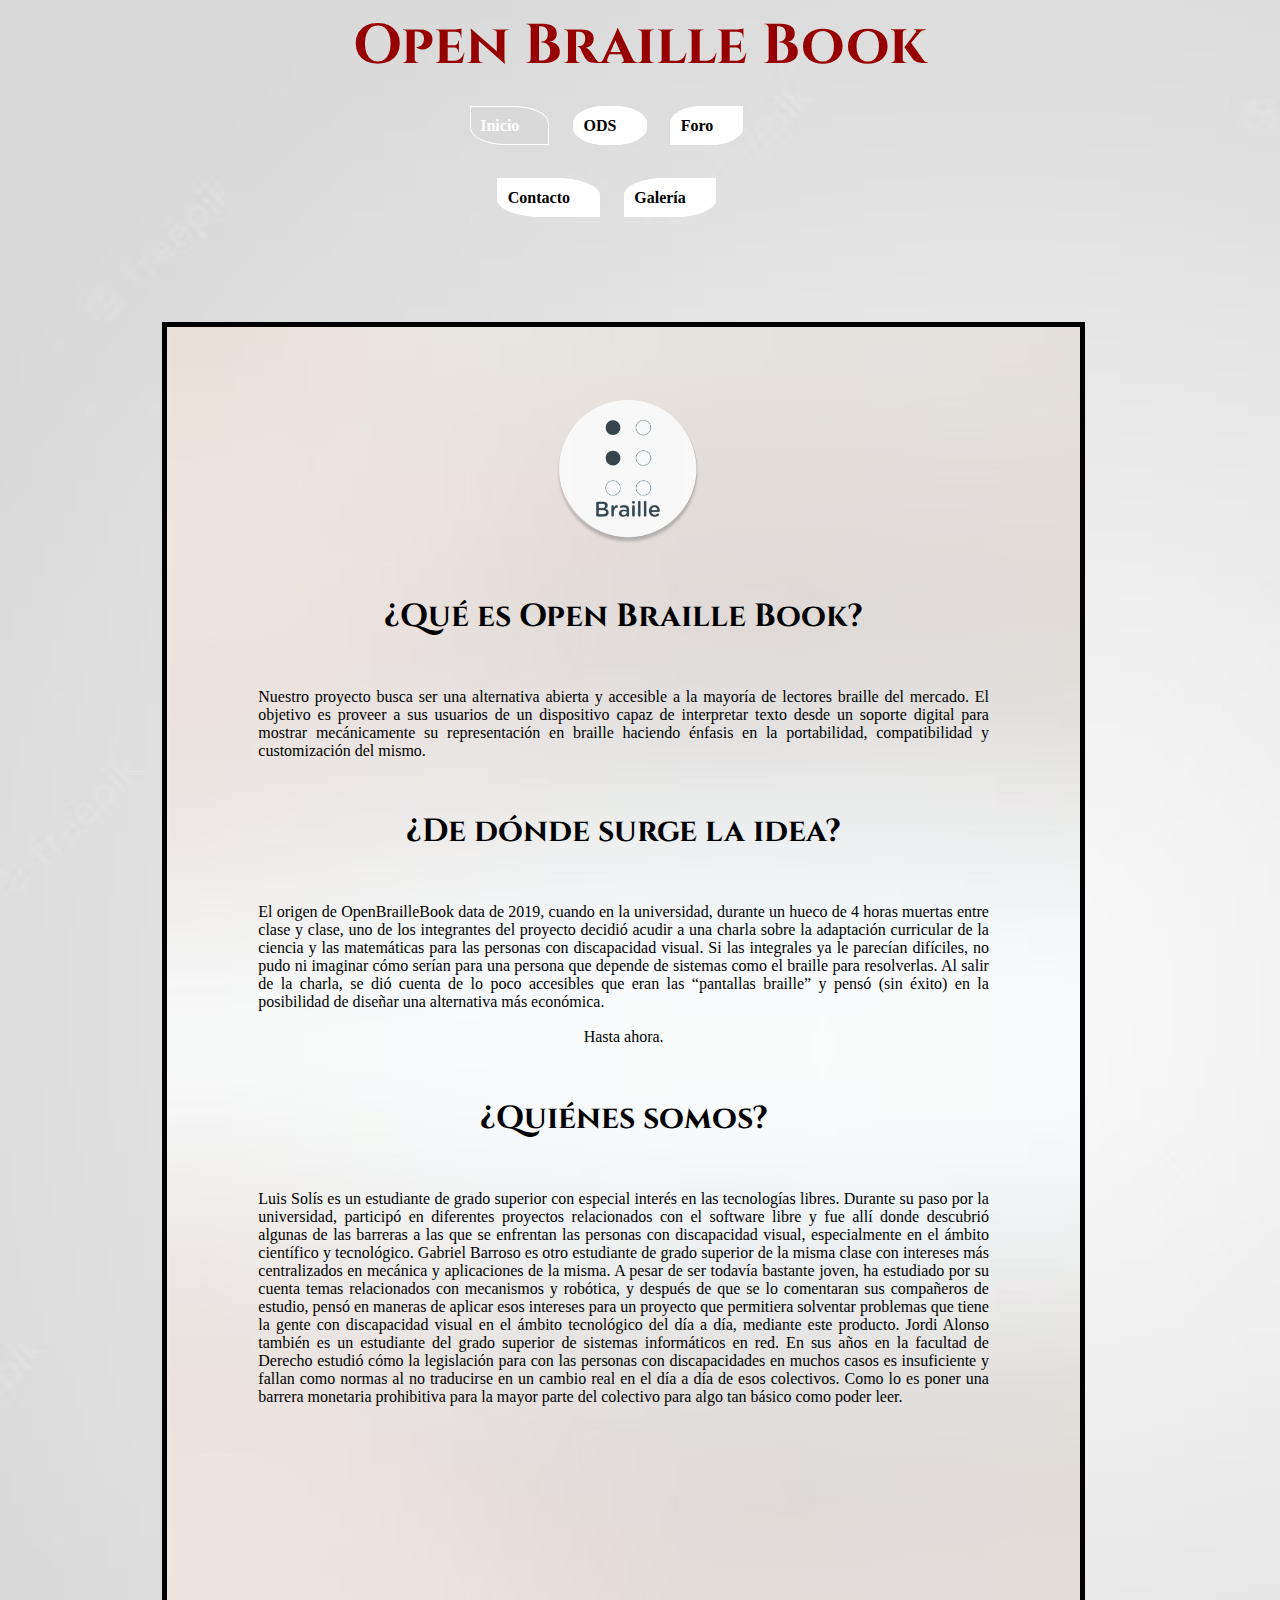
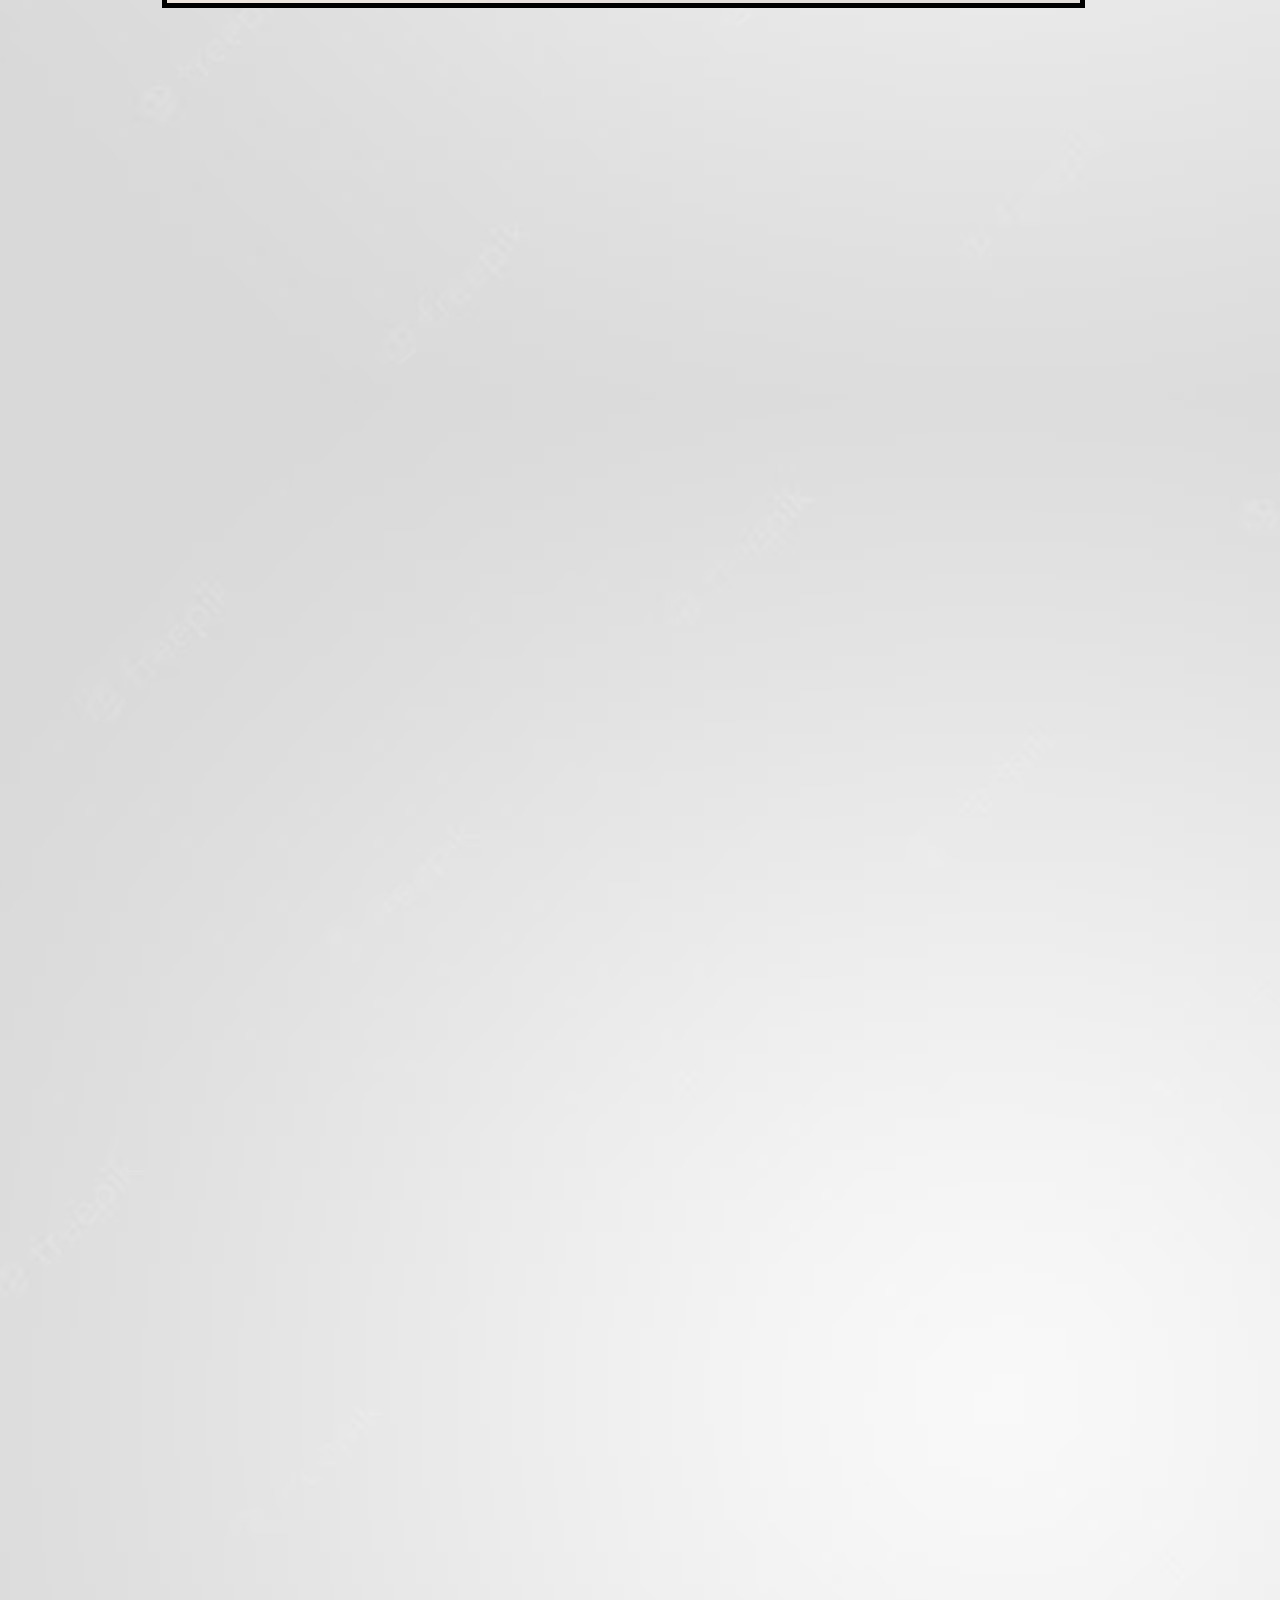
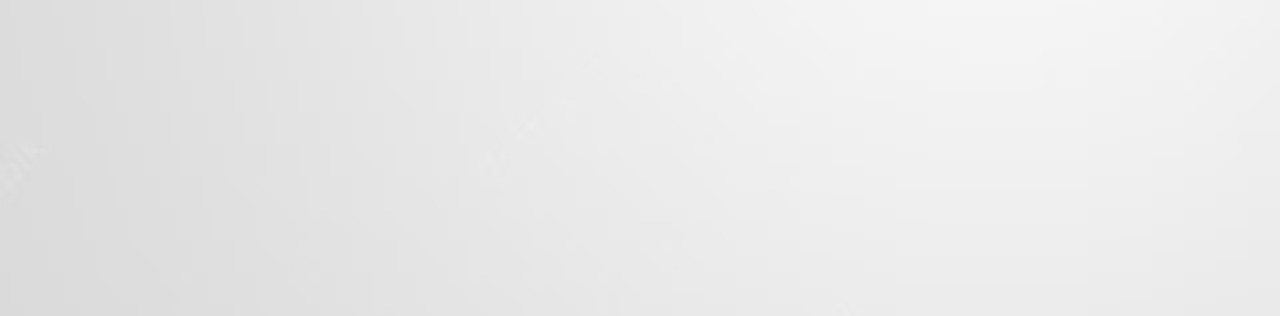
<file: index.html>
<html lang="es">
<head>
<title>INDEX</title>
<meta charset="UTF-8">
<link rel="preconnect" href="https://fonts.googleapis.com">
<link rel="preconnect" href="https://fonts.gstatic.com" crossorigin>
<link href="https://fonts.googleapis.com/css2?family=Cinzel&display=swap" rel="stylesheet">
<link rel="stylesheet" type="text/css" href="INDEX.css" />
</head>
<style> 
</style>
<body>
<header> 
	<p>
		<h1>Open Braille Book</h1> 
	</p>
</header>

<nav>
  		<ul>
    		 <a href="index.html" id="enlace"><li id="selec" >Inicio</li></a>
    	 	 <a href="Paginas/Casas.html"><li class="centro" >ODS</li></a>
    		 <a href="Paginas/Personajes.html" ><li class="derecha">Foro</li></a>
		<br></br>
		<br></br>
    		 <a href="Paginas/Citas.html"><li class="izquierda">Contacto</li></a>
    	 	 <a href="Paginas/Galeria.html"><li class="derecha">Galería</li></a>
 		</ul>
</nav>

<main>
	<h1 id="tit"><br>
	<br></h1>
	
<div id="bio"> 

      <p id="arriba2"><img id="arriba" src="Fotos/Fondos/cala.png">
		</p>
		
     <h1 class="novelas">¿Qué es Open Braille Book?<br>
     
	  </h1>
	   <div class="tlt">
Nuestro proyecto busca ser una alternativa abierta y accesible a la mayoría de lectores braille del mercado. El objetivo es proveer a sus usuarios de un dispositivo capaz de interpretar texto desde un soporte digital para mostrar mecánicamente su representación en braille haciendo énfasis en la portabilidad, compatibilidad y customización del mismo.

		</div>
		
<h1 class="novelas">¿De dónde surge la idea?<br>
     
	  </h1>
		<div class="tlt">

El origen de OpenBrailleBook data de 2019, cuando en la universidad, durante un hueco de 4 horas muertas entre clase y clase, uno de los integrantes del proyecto decidió acudir a una charla sobre la adaptación curricular de la ciencia y las matemáticas para las personas con discapacidad visual. Si las integrales ya le parecían difíciles, no pudo ni imaginar cómo serían para una persona que depende de sistemas como el braille para resolverlas. Al salir de la charla, se dió cuenta de lo poco accesibles que eran las “pantallas braille” y pensó (sin éxito) en la posibilidad de diseñar una alternativa más económica. 
</br><p id="centro">Hasta ahora.</p>


		</div>

		<h1 class="novelas">¿Quiénes somos?
		</h1>		
		
		<div class="tlt">Luis Solís es un estudiante de grado superior con especial interés en las tecnologías libres. Durante su paso por la universidad, participó en diferentes proyectos relacionados con el software libre y fue allí donde descubrió algunas de las barreras a las que se enfrentan las personas con discapacidad visual, especialmente en el ámbito científico y tecnológico.


Gabriel Barroso es otro estudiante de grado superior de la misma clase con intereses más centralizados en mecánica y aplicaciones de la misma. A pesar de ser todavía bastante joven, ha estudiado por su cuenta temas relacionados con mecanismos y robótica, y después de que se lo comentaran sus compañeros de estudio, pensó en maneras de aplicar esos intereses para un proyecto que permitiera solventar problemas que tiene la gente con discapacidad visual en el ámbito tecnológico del día a día, mediante este producto.


Jordi Alonso también es un estudiante del grado superior de sistemas informáticos en red. En sus años en la facultad de Derecho estudió cómo la legislación para con las personas con discapacidades en muchos casos es insuficiente y fallan como normas al no traducirse en un cambio real en el día a día de esos colectivos. Como lo es poner una barrera monetaria prohibitiva para la mayor parte del colectivo para algo tan básico como poder leer.

</div>
		<p class="recom"><br>
		
		</p>		
		
	  	<p id="int">
	  	
	  	</p>
	  	<p id="int">
	  
	  	</p>
	  	<p id="int">
	  	</p>
	  	  
	  
	</div>
</main>



</body>
</html>
</file>
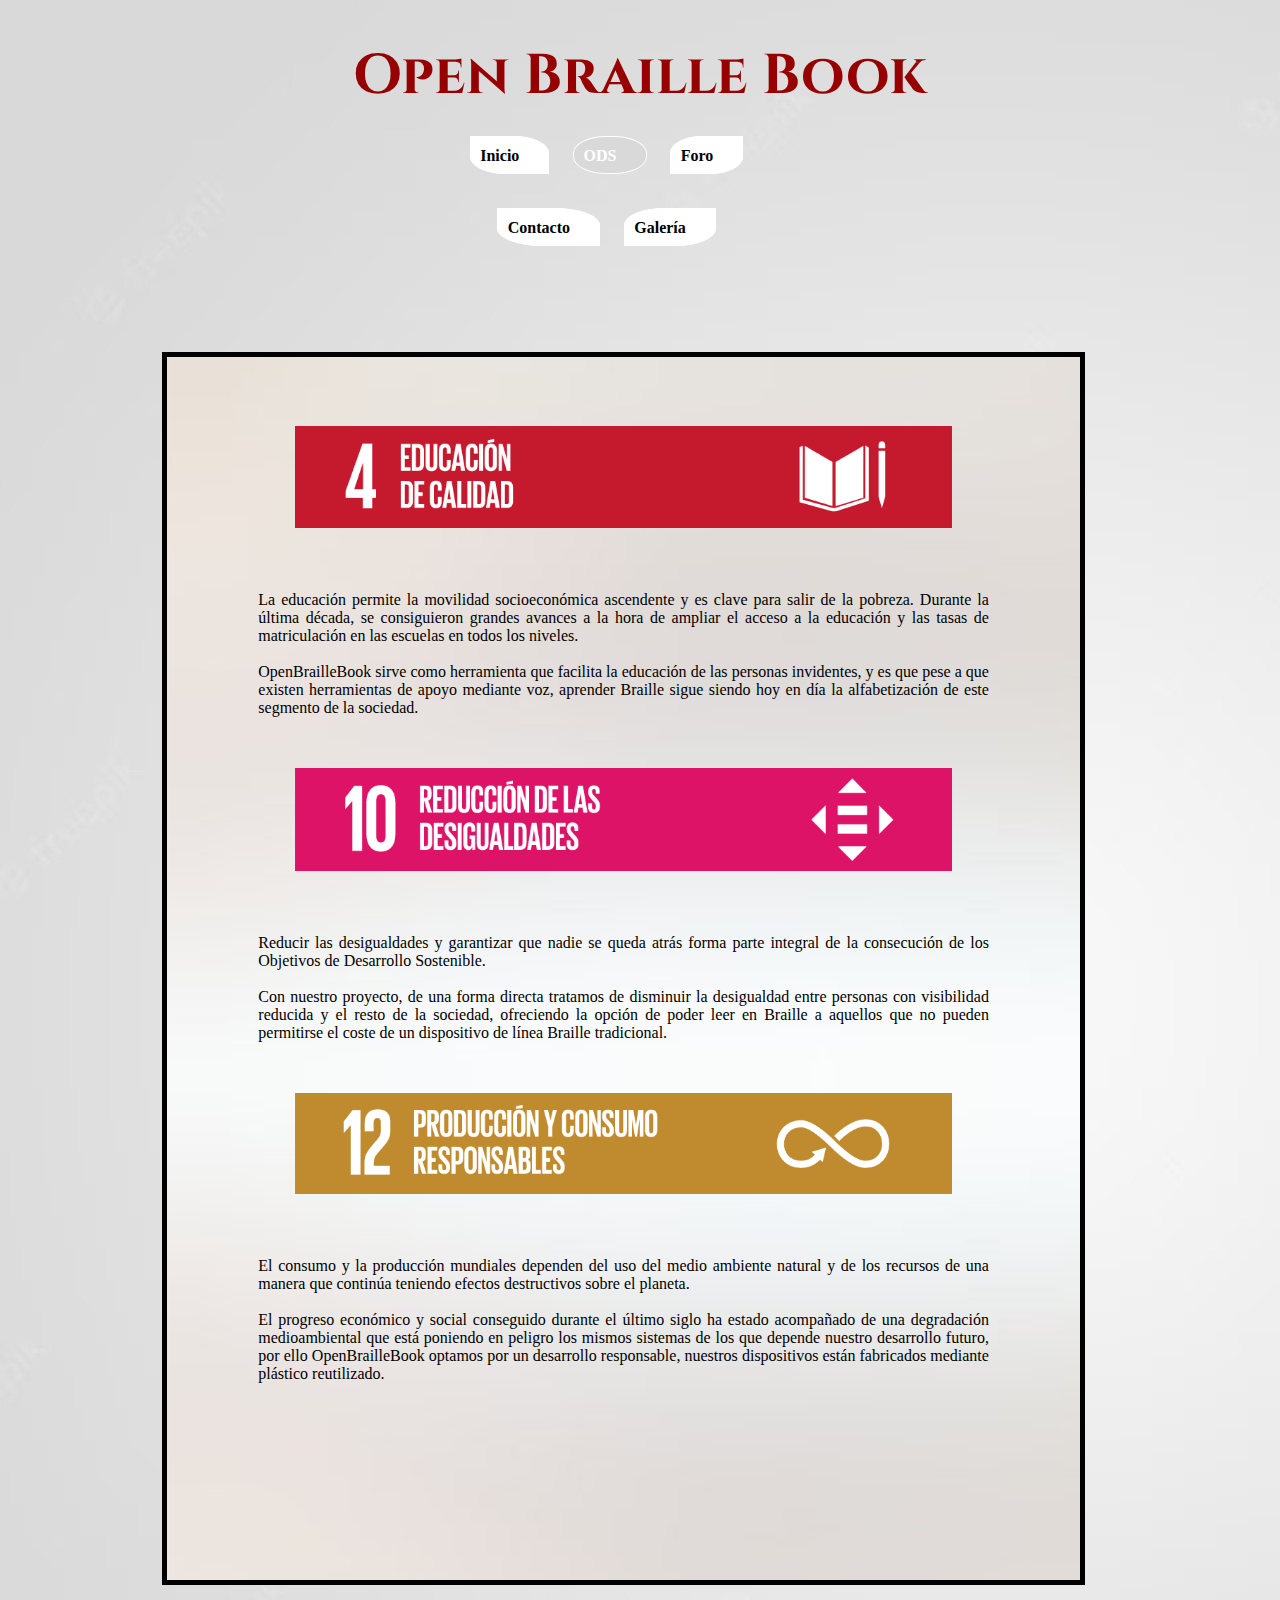
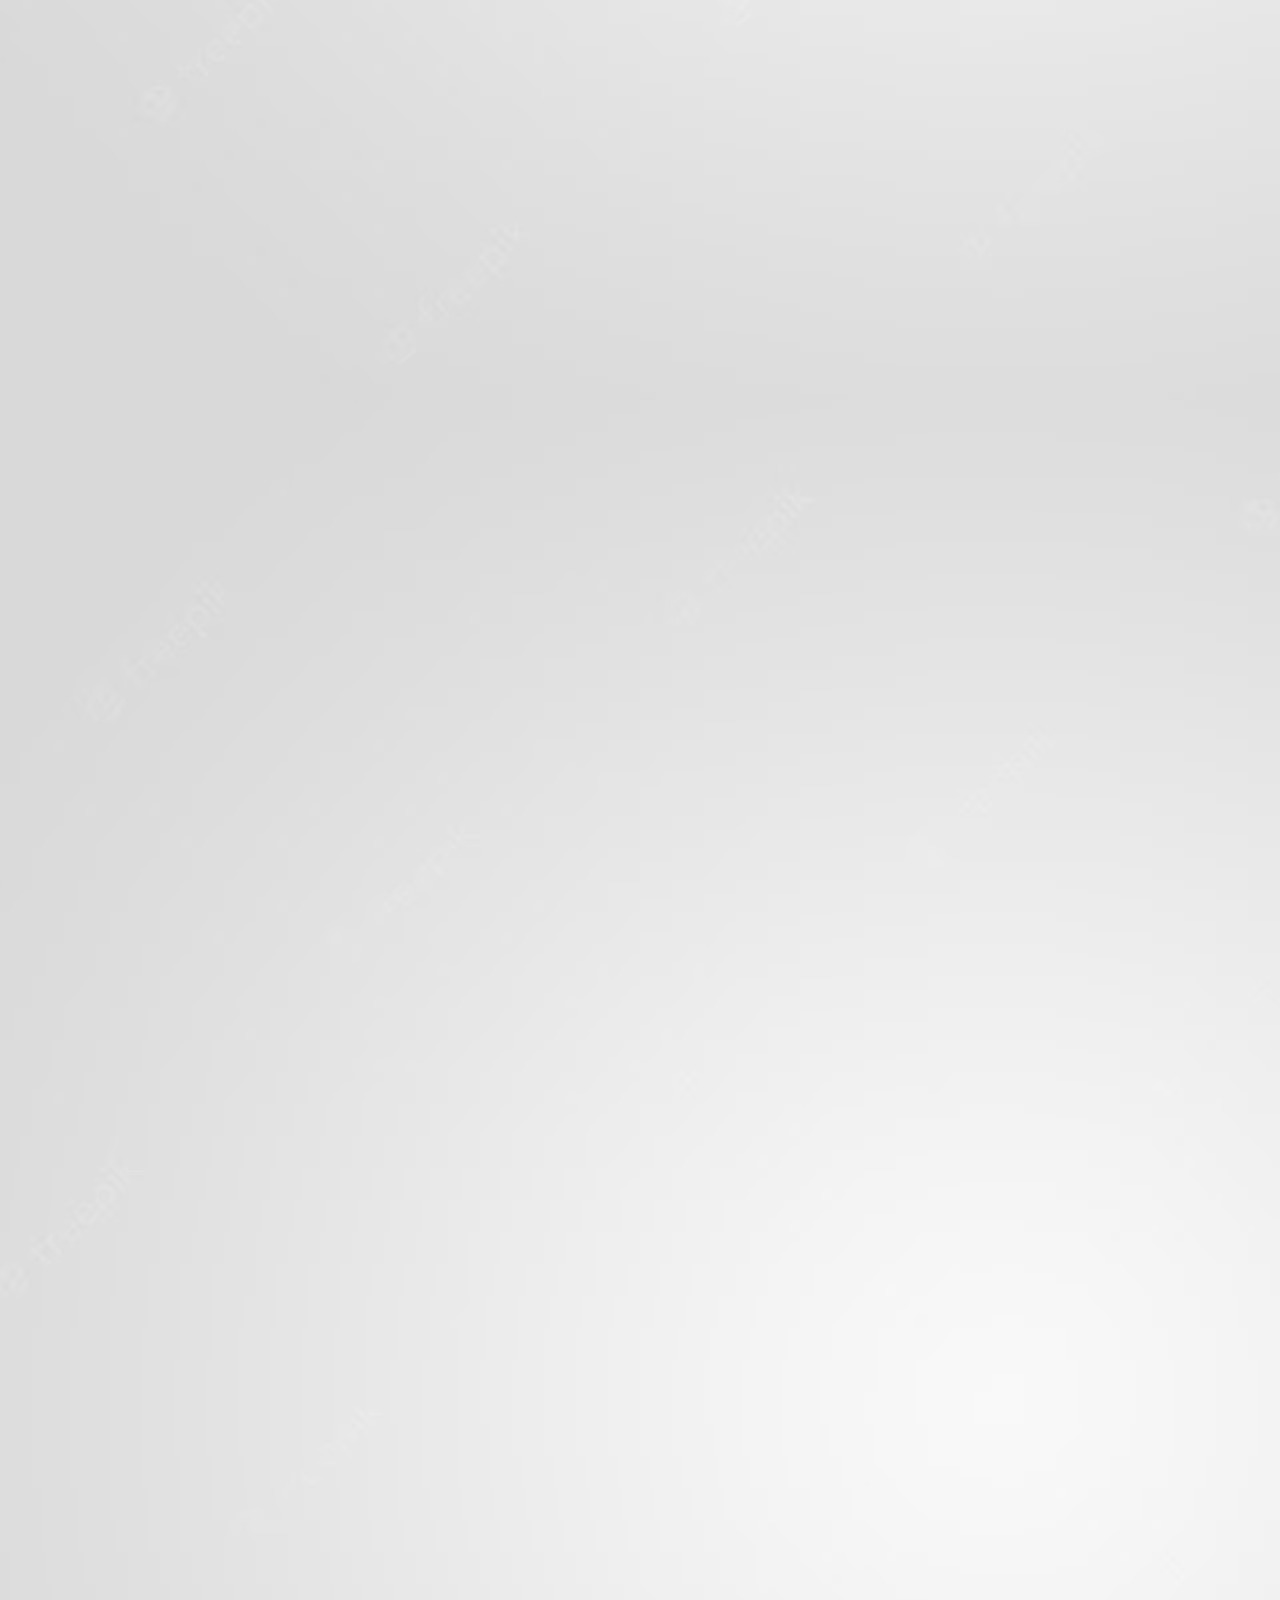
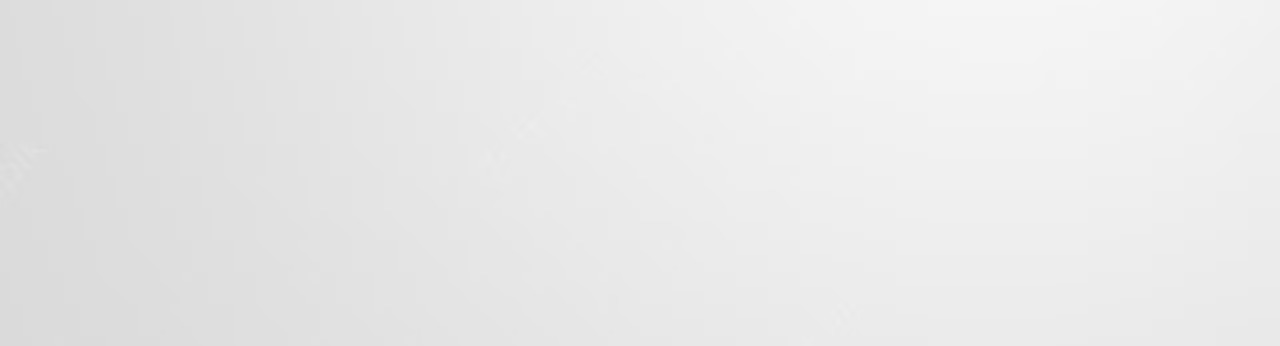
<file: Paginas/Casas.html>
<!DOCTYPE html>
<html lang="es">
<head>
<title>Casas</title>
<meta charset="UTF-8">
<link rel="preconnect" href="https://fonts.googleapis.com">
<link rel="preconnect" href="https://fonts.gstatic.com" crossorigin>
<link href="https://fonts.googleapis.com/css2?family=Cinzel&display=swap" rel="stylesheet">
<link rel="stylesheet" type="text/css" href="../CSS/Casas.css" />
</head>
<style> 
</style>
<body>
<header> 
	<p>
		<h1>Open Braille Book</h1> 
	</p>
</header>

<nav>
  		<ul>
    		 <a href="../index.html"><li class="izquierda">Inicio</li></a>
    	 	 <a href="../Paginas/Casas.html" id="enlace"><li class="centro" id="selec">ODS</li></a>
    		 <a href="../Paginas/Personajes.html" ><li class="derecha">Foro</li></a>
		<br></br>
		<br></br>
    		 <a href="../Paginas/Citas.html"><li class="izquierda">Contacto</li></a>
    	 	 <a href="../Paginas/Galeria.html"><li class="derecha">Galería</li></a>
 		</ul>
</nav>

<main>
	<h1 id="tit"><br>
	<br></h1>
	
<div id="bio"> 

      <p id="arriba2">
		</p>
		
     <h1 class="novelas"><p id="arriba2"><img class="ods" src="../Fotos/Fondos/ods4.png"><br>
     
	  </h1>
	   <div class="tlt">La educación permite la movilidad socioeconómica ascendente y es clave para salir de la pobreza. Durante la última década, se consiguieron grandes avances a la hora de ampliar el acceso a la educación y las tasas de matriculación en las escuelas en todos los niveles.

<br><br>OpenBrailleBook sirve como herramienta que facilita la educación de las personas invidentes, y es que pese a que existen herramientas de apoyo mediante voz, aprender Braille sigue siendo hoy en día la alfabetización de este segmento de la sociedad.


		</div>
		
<h1 class="novelas"><p id="arriba2"><img class="ods" src="../Fotos/Fondos/ods10.png"><br>
     
	  </h1>
		<div class="tlt">Reducir las desigualdades y garantizar que nadie se queda atrás forma parte integral de la consecución de los Objetivos de Desarrollo Sostenible.

<br><br>Con nuestro proyecto, de una forma directa tratamos de disminuir la desigualdad entre personas con visibilidad reducida  y el resto de la sociedad, ofreciendo la opción de poder leer en Braille a aquellos que no pueden permitirse el coste de un dispositivo de línea Braille tradicional.



		</div>

		<h1 class="novelas"><p id="arriba2"><img class="ods" src="../Fotos/Fondos/ods12.png"><br>
     
	  </h1>	
		
		<div class="tlt">El consumo y la producción mundiales dependen del uso del medio ambiente natural y de los recursos de una manera que continúa teniendo efectos destructivos sobre el planeta.
<br><br>El progreso económico y social conseguido durante el último siglo ha estado acompañado de una degradación medioambiental que está poniendo en peligro los mismos sistemas de los que depende nuestro desarrollo futuro, por ello OpenBrailleBook optamos por un desarrollo responsable, nuestros dispositivos están fabricados mediante plástico reutilizado.

</div>
		<p class="recom"><br>
		
		</p>		
		
	  	<p id="int">
	  	
	  	</p>
	  	<p id="int">
	  
	  	</p>
	  	<p id="int">
	  	</p>
	  	  
	  
	</div>
</main>



</body>
</html>
</file>
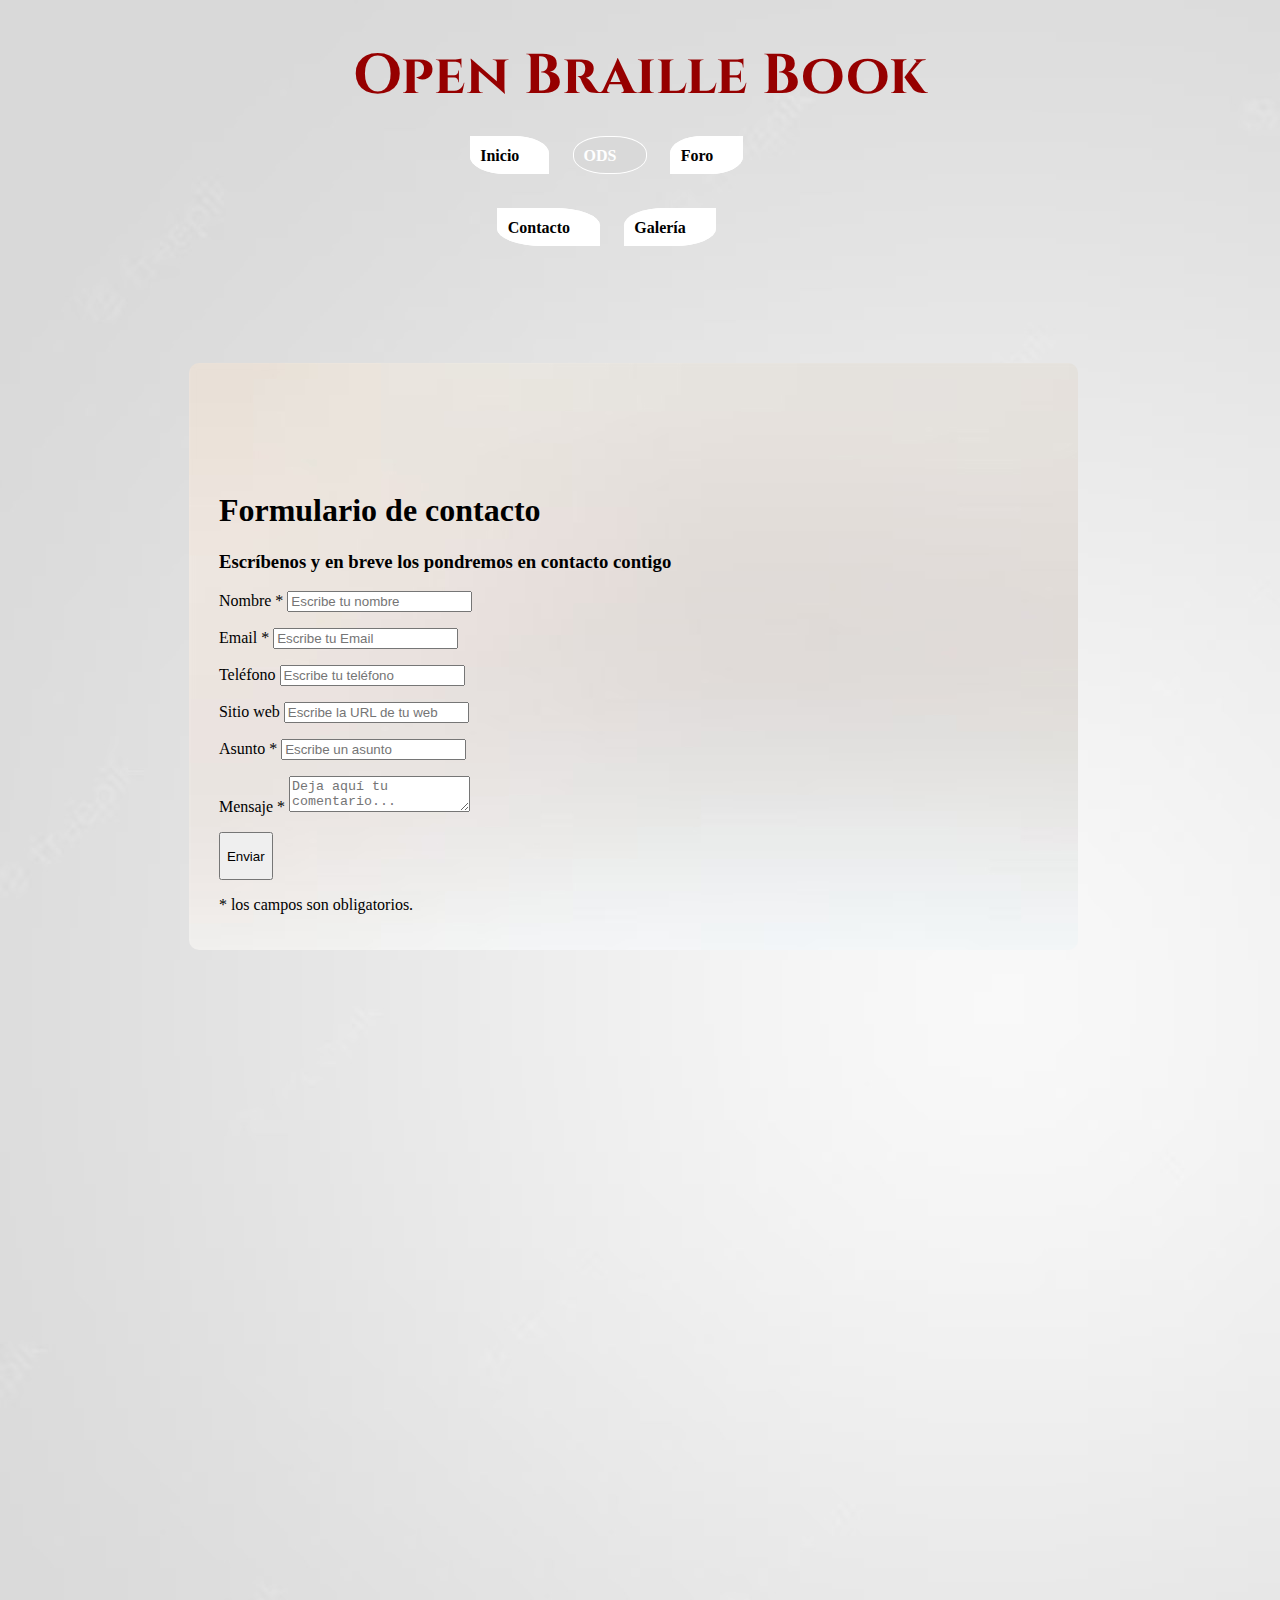
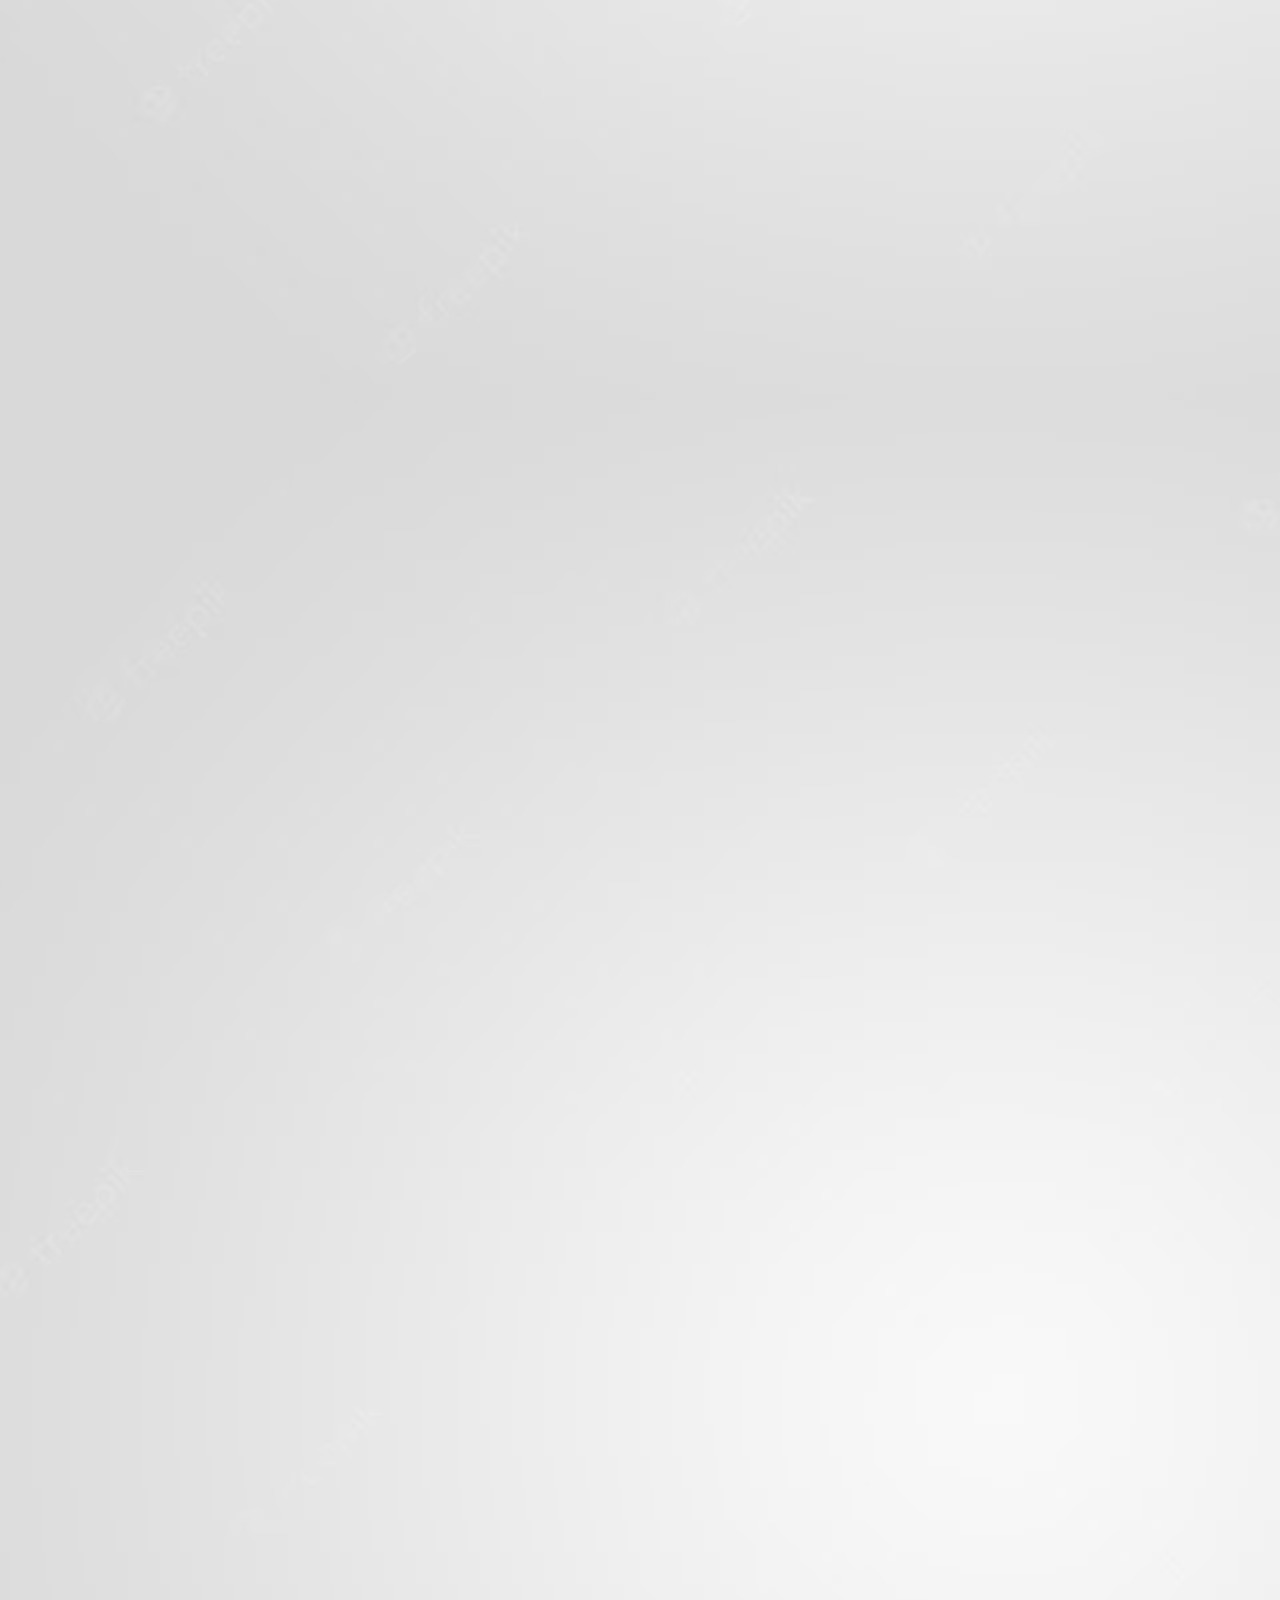
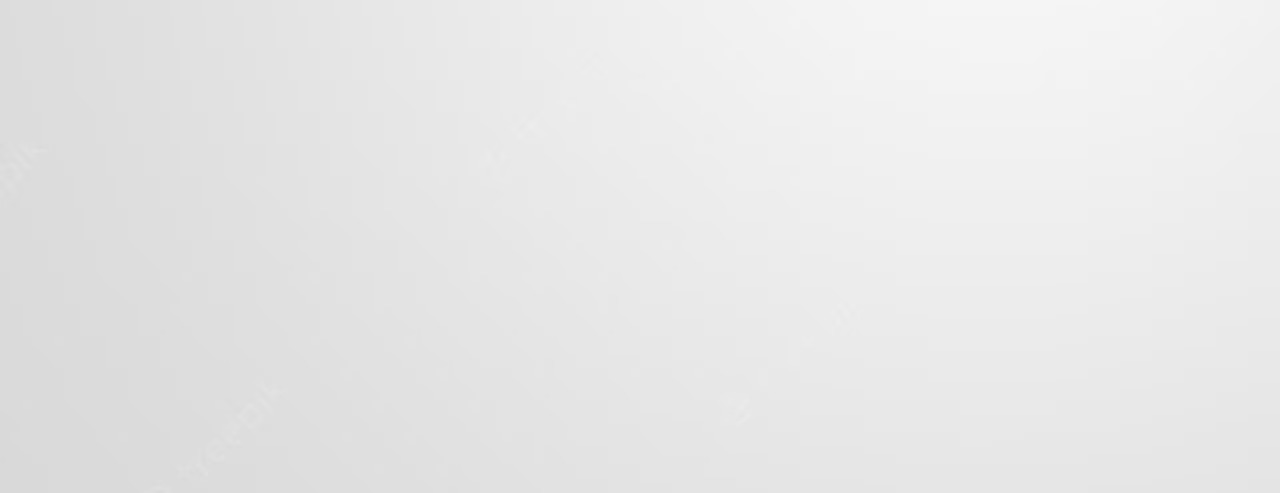
<file: Paginas/Citas.html>
<!DOCTYPE html>
<html lang="es">
<head>
<title>Casas</title>
<meta charset="UTF-8">
<link rel="preconnect" href="https://fonts.googleapis.com">
<link rel="preconnect" href="https://fonts.gstatic.com" crossorigin>
<link href="https://fonts.googleapis.com/css2?family=Cinzel&display=swap" rel="stylesheet">
<link rel="stylesheet" type="text/css" href="../CSS/Citas.css" />
</head>
<style> 
</style>
<body>
<header> 
	<p>
		<h1>Open Braille Book</h1> 
	</p>
</header>

<nav>
  		<ul>
    		 <a href="../index.html"><li class="izquierda">Inicio</li></a>
    	 	 <a href="../Paginas/Casas.html" id="enlace"><li class="centro" id="selec">ODS</li></a>
    		 <a href="../Paginas/Personajes.html" ><li class="derecha">Foro</li></a>
		<br></br>
		<br></br>
    		 <a href="../Paginas/Citas.html"><li class="izquierda">Contacto</li></a>
    	 	 <a href="../Paginas/Galeria.html"><li class="derecha">Galería</li></a>
 		</ul>
</nav>
<br>
<br>
<br>
<br>
<br>
<br>
<br>
<br>
<div id="tal">
<main>
	<div class="contact_form">

    <div class="formulario">      
      <h1>Formulario de contacto</h1>
        <h3>Escríbenos y en breve los pondremos en contacto contigo</h3>


          <form action="submeter-formulario.php" method="post">       

            
                <p>
                  <label for="nombre" class="colocar_nombre">Nombre
                    <span class="obligatorio">*</span>
                  </label>
                    <input type="text" name="introducir_nombre" id="nombre" required="obligatorio" placeholder="Escribe tu nombre">
                </p>
              
                <p>
                  <label for="email" class="colocar_email">Email
                    <span class="obligatorio">*</span>
                  </label>
                    <input type="email" name="introducir_email" id="email" required="obligatorio" placeholder="Escribe tu Email">
                </p>
            
                <p>
                  <label for="telefone" class="colocar_telefono">Teléfono
                  </label>
                    <input type="tel" name="introducir_telefono" id="telefono" placeholder="Escribe tu teléfono">
                </p>    
              
                <p>
                  <label for="website" class="colocar_website">Sitio web
                  </label>
                    <input type="url" name="introducir_website" id="website" placeholder="Escribe la URL de tu web">
                </p>    
              
                <p>
                  <label for="asunto" class="colocar_asunto">Asunto
                    <span class="obligatorio">*</span>
                  </label>
                    <input type="text" name="introducir_asunto" id="assunto" required="obligatorio" placeholder="Escribe un asunto">
                </p>    
              
                <p>
                  <label for="mensaje" class="colocar_mensaje">Mensaje
                    <span class="obligatorio">*</span>
                  </label>                     
                                    <textarea name="introducir_mensaje" class="texto_mensaje" id="mensaje" required="obligatorio" placeholder="Deja aquí tu comentario..."></textarea> 
                                </p>                    
              
                <button type="submit" name="enviar_formulario" id="enviar"><p>Enviar</p></button>

                <p class="aviso">
                  <span class="obligatorio"> * </span>los campos son obligatorios.
                </p>          
            
          </form>
    </div>  
  </div>

</main>
</div>


</body>
</html>
</file>
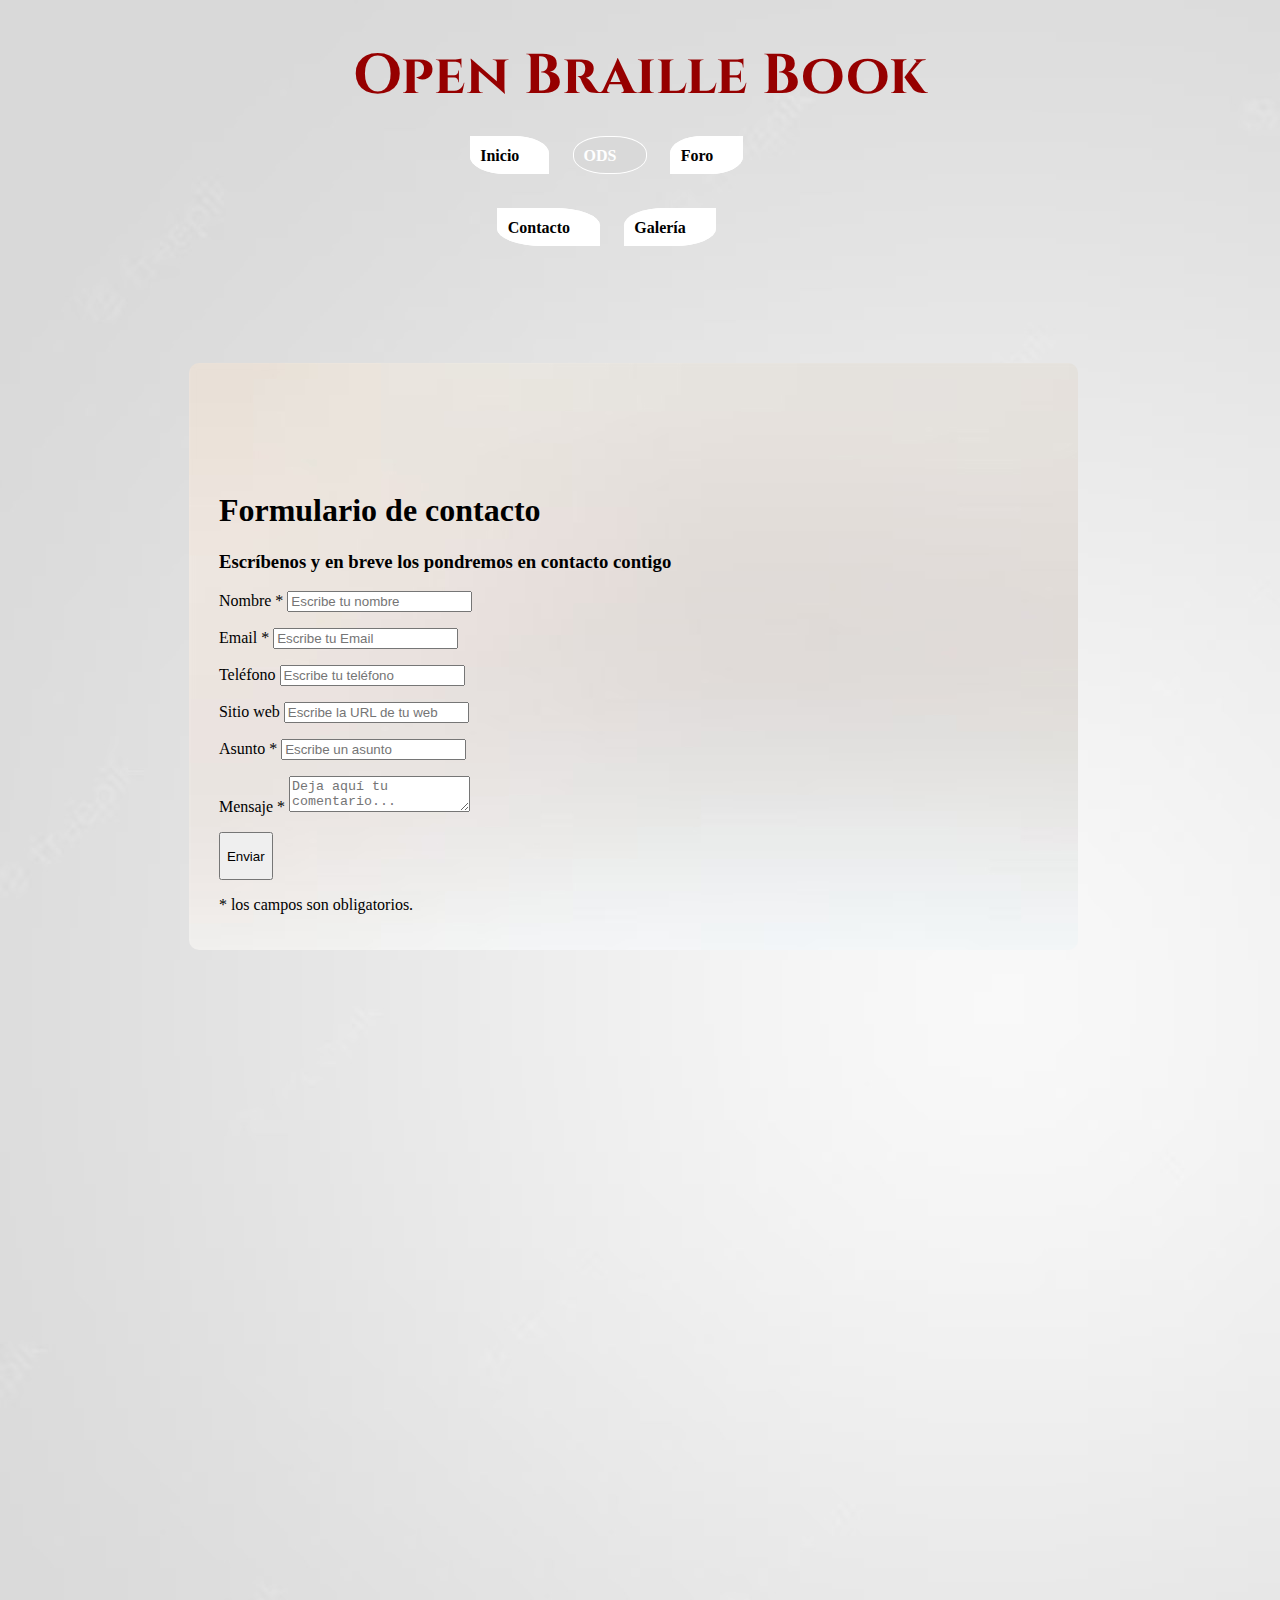
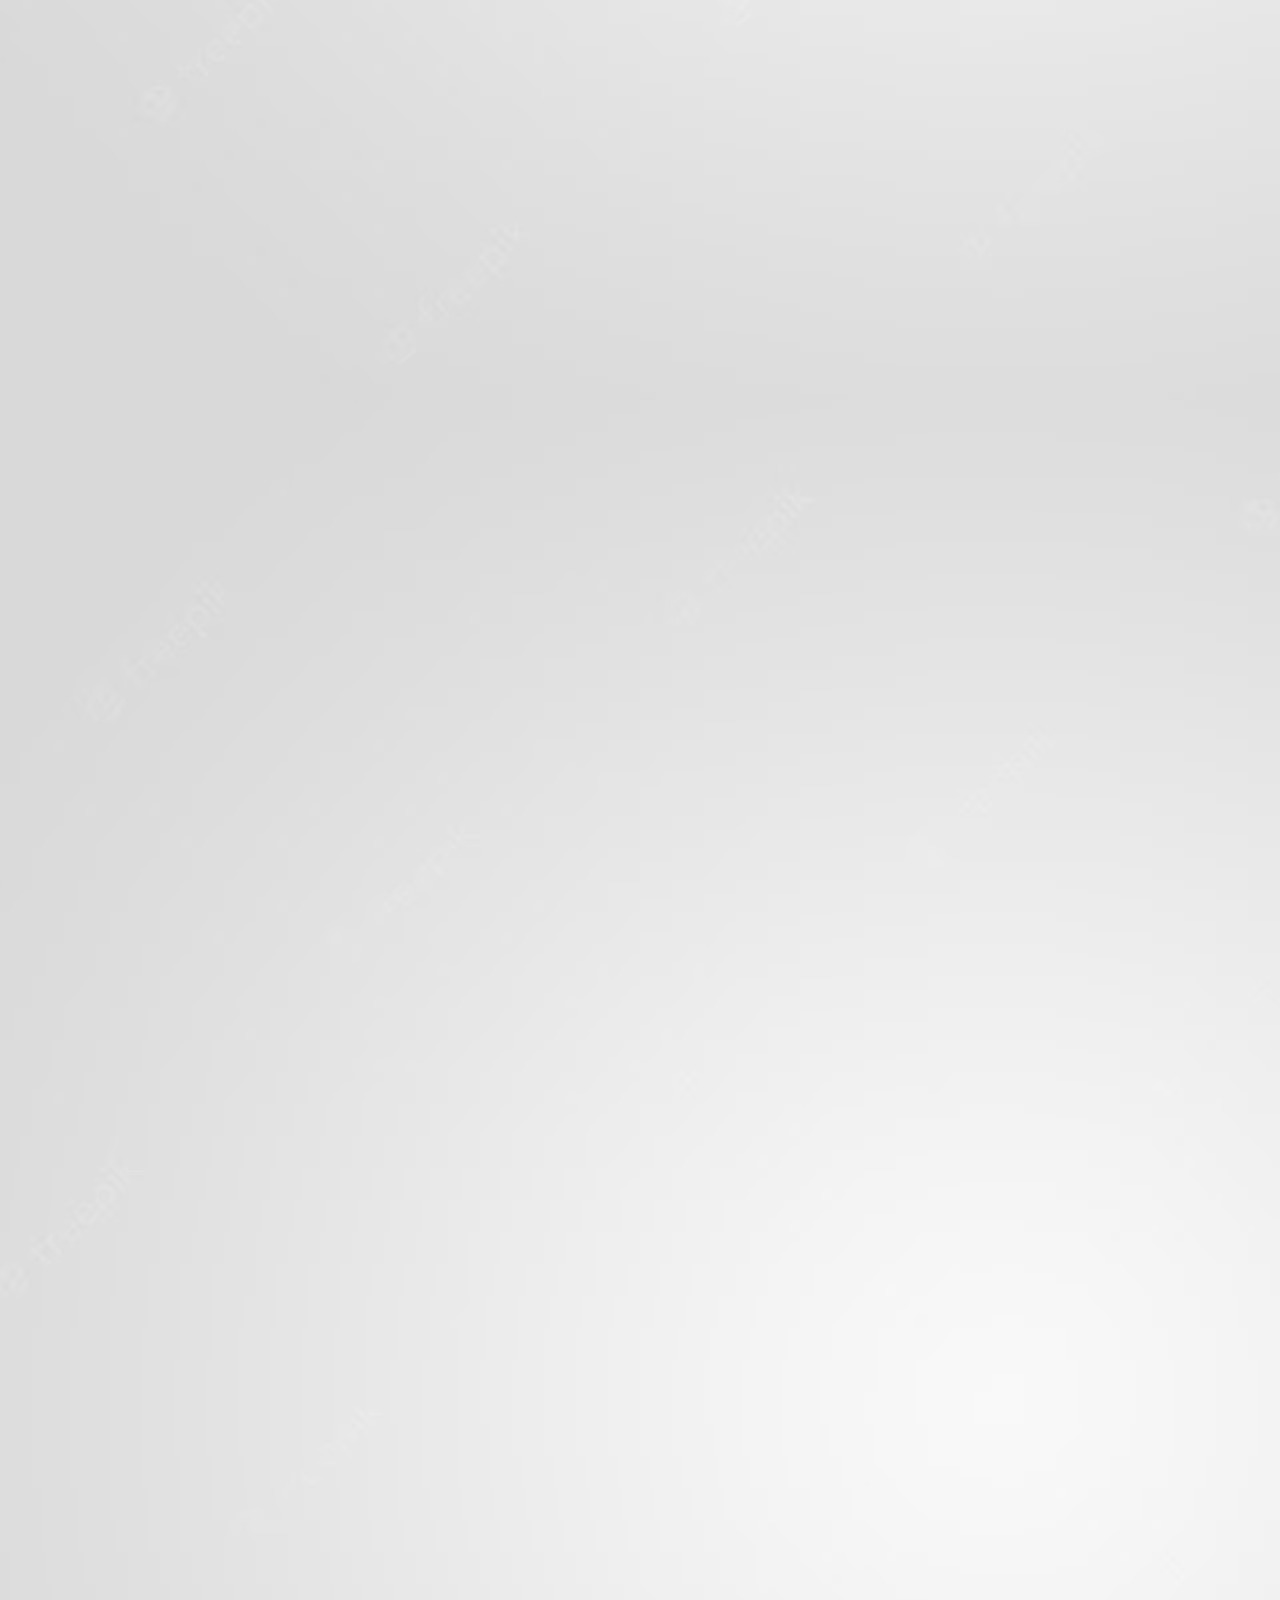
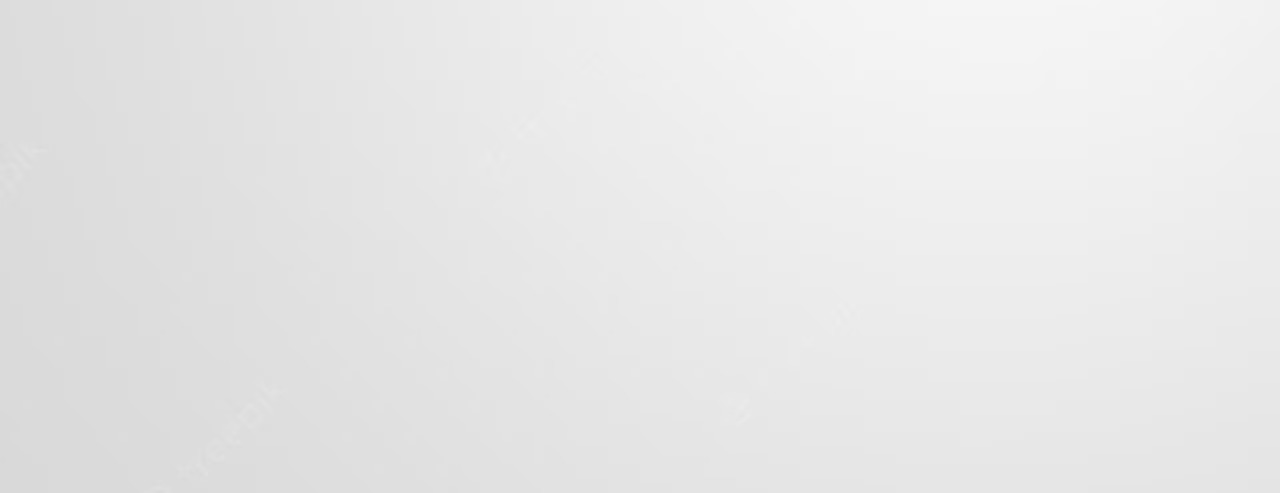
<file: Paginas/contacto.html>
<!DOCTYPE html>
<html lang="es">
<head>
<title>Casas</title>
<meta charset="UTF-8">
<link rel="preconnect" href="https://fonts.googleapis.com">
<link rel="preconnect" href="https://fonts.gstatic.com" crossorigin>
<link href="https://fonts.googleapis.com/css2?family=Cinzel&display=swap" rel="stylesheet">
<link rel="stylesheet" type="text/css" href="../CSS/Citas.css" />
</head>
<style> 
</style>
<body>
<header> 
	<p>
		<h1>Open Braille Book</h1> 
	</p>
</header>

<nav>
  		<ul>
    		 <a href="../index.html"><li class="izquierda">Inicio</li></a>
    	 	 <a href="../Paginas/ods.html" id="enlace"><li class="centro" id="selec">ODS</li></a>
    		 <a href="../Paginas/foro.html" ><li class="derecha">Foro</li></a>
		<br></br>
		<br></br>
    		 <a href="../Paginas/contacto.html"><li class="izquierda">Contacto</li></a>
    	 	 <a href="../Paginas/galeria.html"><li class="derecha">Galería</li></a>
 		</ul>
</nav>
<br>
<br>
<br>
<br>
<br>
<br>
<br>
<br>
<div id="tal">
<main>
	<div class="contact_form">

    <div class="formulario">      
      <h1>Formulario de contacto</h1>
        <h3>Escríbenos y en breve los pondremos en contacto contigo</h3>


          <form action="submeter-formulario.php" method="post">       

            
                <p>
                  <label for="nombre" class="colocar_nombre">Nombre
                    <span class="obligatorio">*</span>
                  </label>
                    <input type="text" name="introducir_nombre" id="nombre" required="obligatorio" placeholder="Escribe tu nombre">
                </p>
              
                <p>
                  <label for="email" class="colocar_email">Email
                    <span class="obligatorio">*</span>
                  </label>
                    <input type="email" name="introducir_email" id="email" required="obligatorio" placeholder="Escribe tu Email">
                </p>
            
                <p>
                  <label for="telefone" class="colocar_telefono">Teléfono
                  </label>
                    <input type="tel" name="introducir_telefono" id="telefono" placeholder="Escribe tu teléfono">
                </p>    
              
                <p>
                  <label for="website" class="colocar_website">Sitio web
                  </label>
                    <input type="url" name="introducir_website" id="website" placeholder="Escribe la URL de tu web">
                </p>    
              
                <p>
                  <label for="asunto" class="colocar_asunto">Asunto
                    <span class="obligatorio">*</span>
                  </label>
                    <input type="text" name="introducir_asunto" id="assunto" required="obligatorio" placeholder="Escribe un asunto">
                </p>    
              
                <p>
                  <label for="mensaje" class="colocar_mensaje">Mensaje
                    <span class="obligatorio">*</span>
                  </label>                     
                                    <textarea name="introducir_mensaje" class="texto_mensaje" id="mensaje" required="obligatorio" placeholder="Deja aquí tu comentario..."></textarea> 
                                </p>                    
              
                <button type="submit" name="enviar_formulario" id="enviar"><p>Enviar</p></button>

                <p class="aviso">
                  <span class="obligatorio"> * </span>los campos son obligatorios.
                </p>          
            
          </form>
    </div>  
  </div>

</main>
</div>


</body>
</html>
</file>
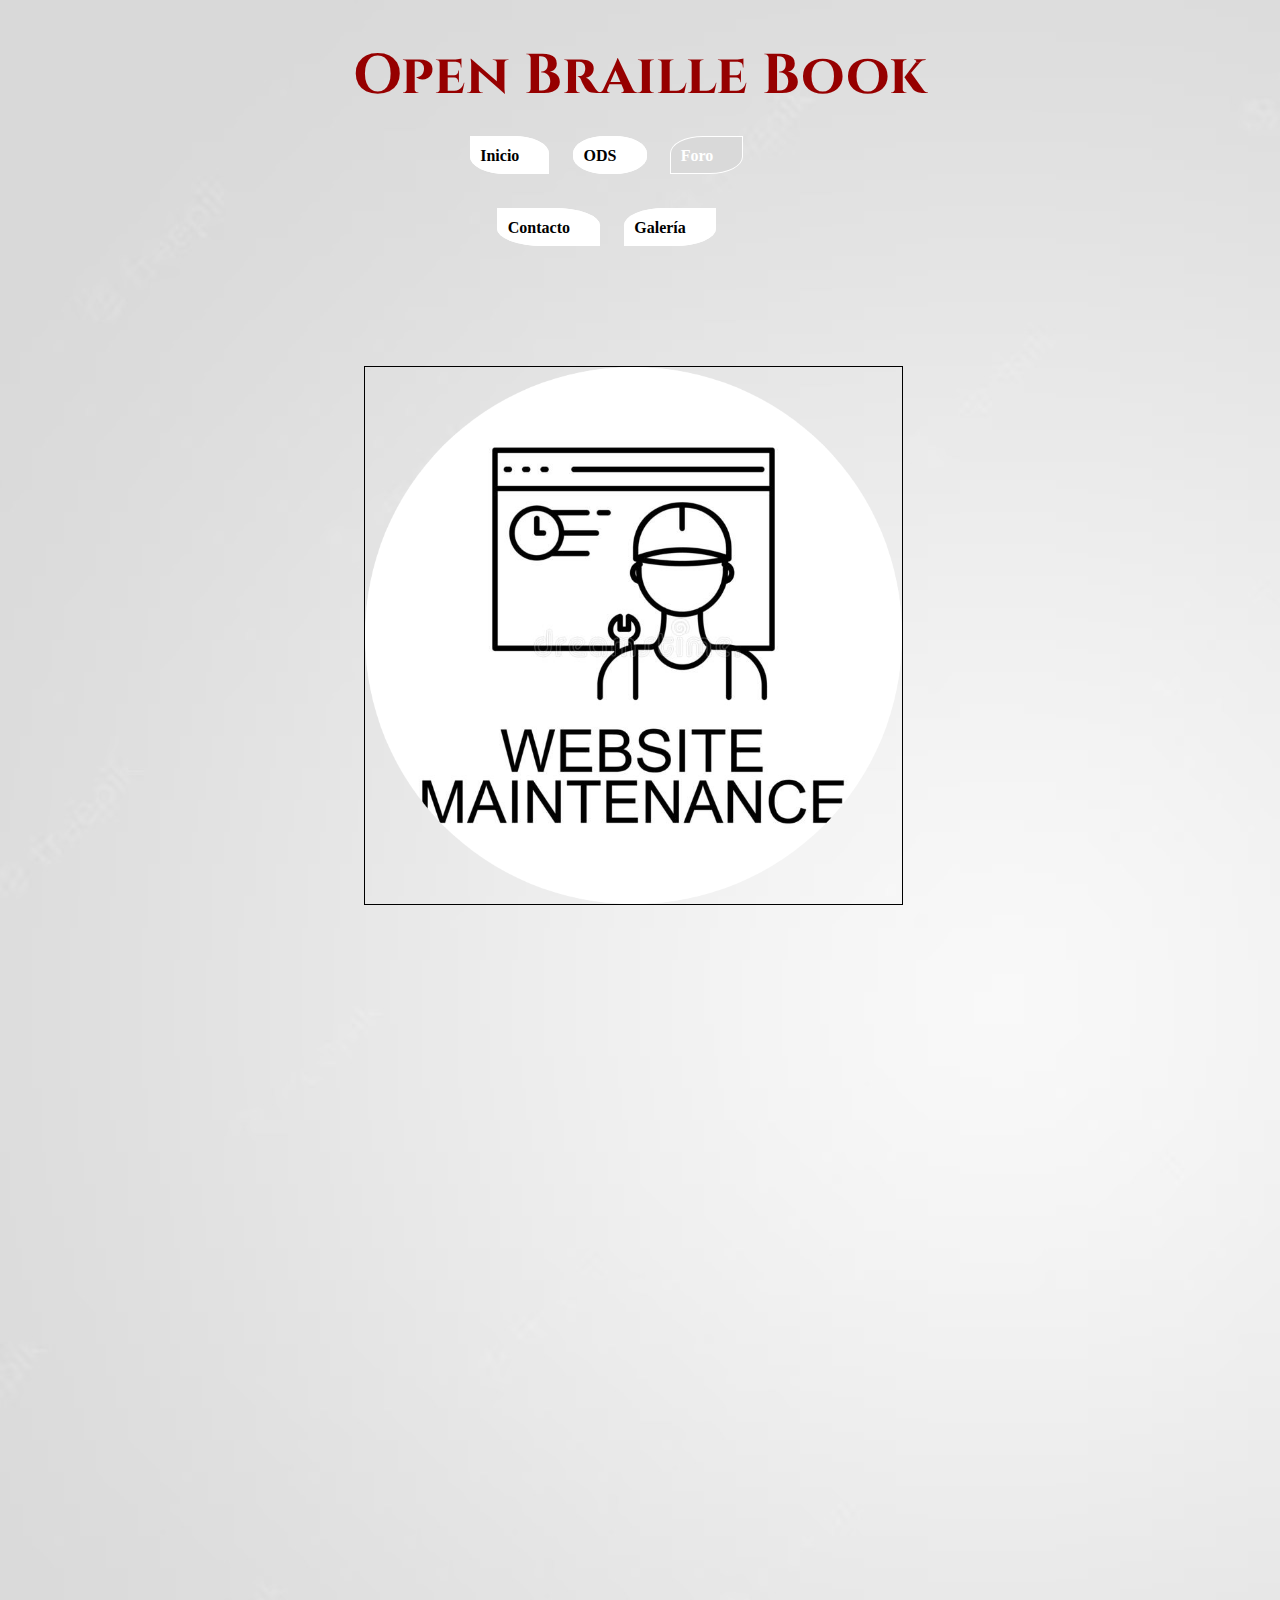
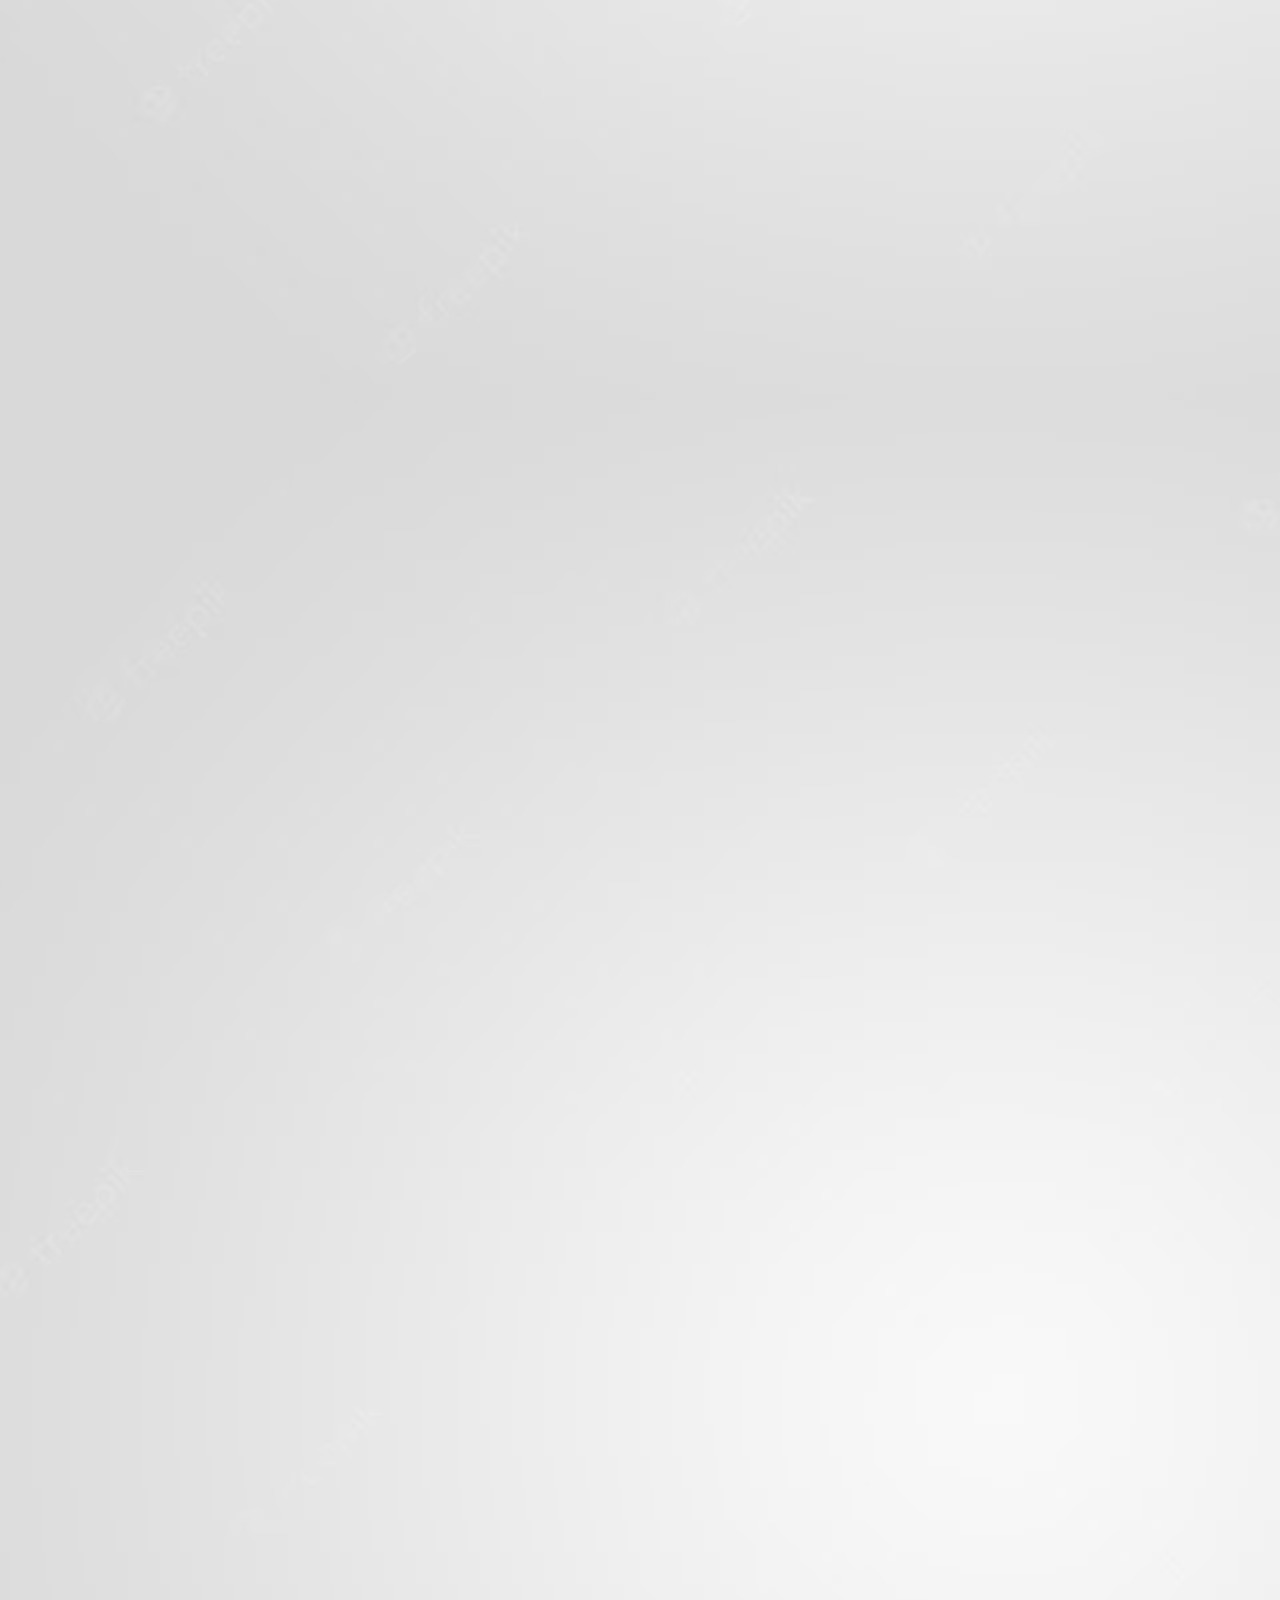
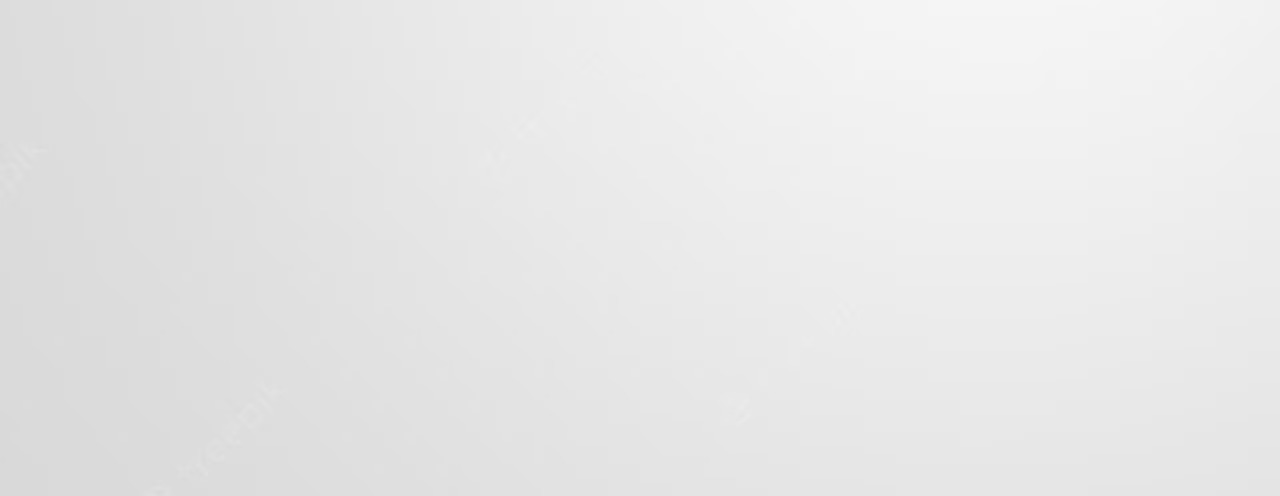
<file: Paginas/foro.html>
<!DOCTYPE html>
<html lang="es">
<head>
<title>Casas</title>
<meta charset="UTF-8">
<link rel="preconnect" href="https://fonts.googleapis.com">
<link rel="preconnect" href="https://fonts.gstatic.com" crossorigin>
<link href="https://fonts.googleapis.com/css2?family=Cinzel&display=swap" rel="stylesheet">
<link rel="stylesheet" type="text/css" href="../CSS/Personajes.css" />
</head>
<style> 
</style>
<body>
<header> 
	<p>
		<h1>Open Braille Book</h1> 
	</p>
</header>

<nav>
  		<ul>
    		 <a href="../index.html"><li class="izquierda">Inicio</li></a>
    	 	 <a href="../Paginas/ods.html" ><li class="centro" >ODS</li></a>
    		 <a href="../Paginas/foro.html" id="enlace"><li id="selec" class="derecha">Foro</li></a>
		<br></br>
		<br></br>
    		 <a href="../Paginas/contacto.html"><li class="izquierda">Contacto</li></a>
    	 	 <a href="../Paginas/galeria.html"><li class="derecha">Galería</li></a>
 		</ul>
</nav>

<main>
	<div>
	<p id="arriba2"><img id="arriba" style="width:50%;border:1px solid black;margin-top:200px;" src="../Fotos/Fondos/man.png">
		</p>
	</div>
</main>



</body>
</html>
</file>
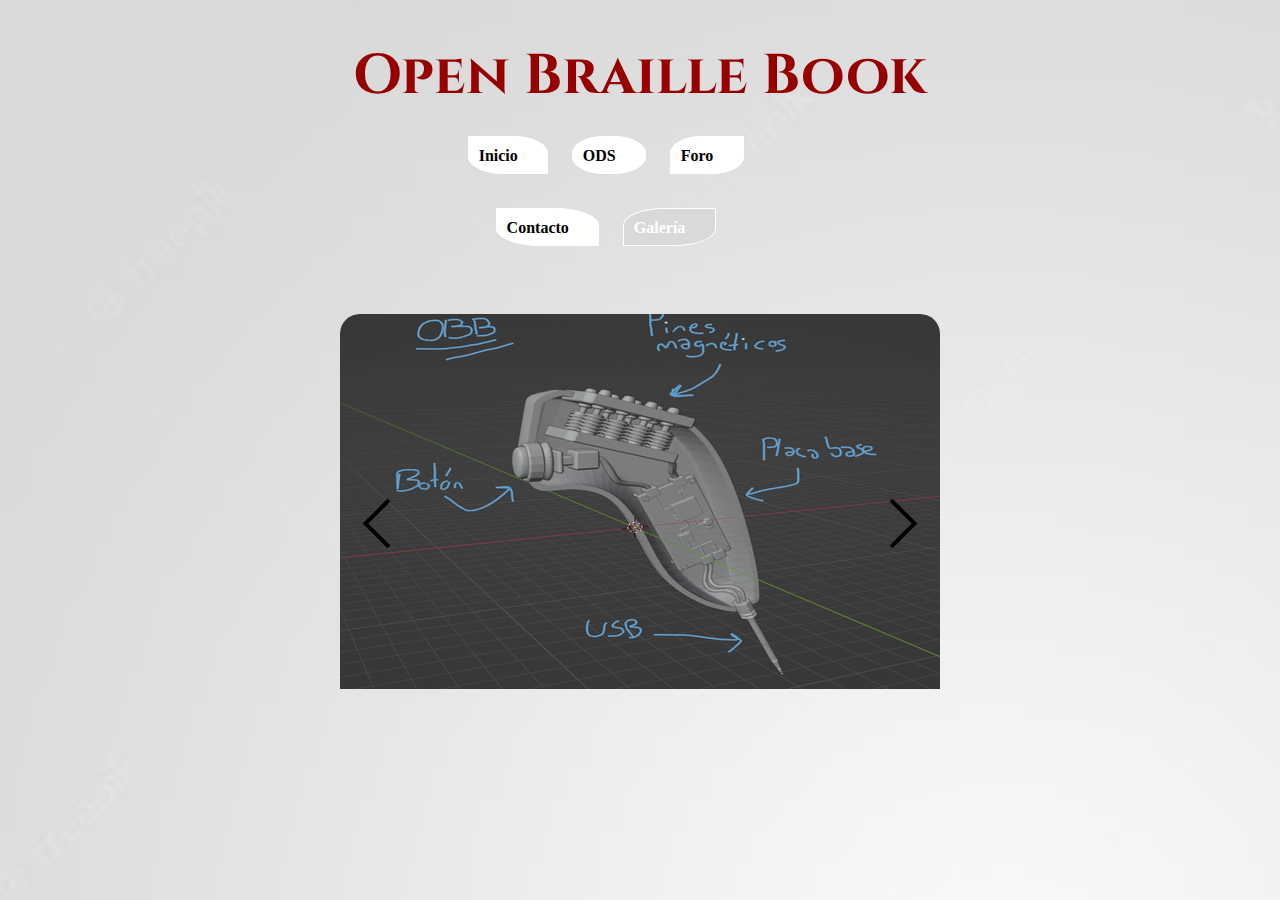
<file: Paginas/galeria.html>
<!DOCTYPE html>
<html lang="es">
<head>
<title>Galería</title>
<meta charset="UTF-8">
<link rel="preconnect" href="https://fonts.googleapis.com">
<link rel="preconnect" href="https://fonts.gstatic.com" crossorigin>
<link href="https://fonts.googleapis.com/css2?family=Cinzel&display=swap" rel="stylesheet">
<link rel="stylesheet" type="text/css" href="../CSS/Galeria.css" />

</head>
<style> 
</style>
<body>
<header> 
	<p>
		<h1>Open Braille Book</h1> 
	</p>
</header>

<nav>
  		<ul>
    		 <a href="../index.html"><li class="izquierda">Inicio</li></a>
    	 	 <a href="../Paginas/ods.html"><li class="centro">ODS</li></a>
    		 <a href="../Paginas/foro.html" ><li class="derecha">Foro</li></a>
		<br></br>
		<br></br>
    		 <a href="../Paginas/contacto.html"><li class="izquierda">Contacto</li></a>
    	 	 <a href="../Paginas/galeria.html" id="enlace"><li class="derecha" id="selec">Galería</li></a>
 		</ul>
</nav>

<div class="slider-container">
  <div class="slider">
    <div class="slides">
      <div id="slides__1" class="slide">
        <span class="slide__text"><img src="../Fotos/Galeria/obb1.png"></p></span>
        <a class="slide__prev" href="#slides__9" title="Next"></a>
        <a class="slide__next" href="#slides__2" title="Next"></a>
      </div>
      <div id="slides__2" class="slide">
        <span class="slide__text"><img src="../Fotos/Galeria/obb2.png"></span>
        <a class="slide__prev" href="#slides__1" title="Prev"></a>
        <a class="slide__next" href="#slides__3" title="Next"></a>
      </div>
      <div id="slides__3" class="slide">
        <span class="slide__text"><img src="../Fotos/Galeria/obb3.png"></span>
        <a class="slide__prev" href="#slides__2" title="Prev"></a>
        <a class="slide__next" href="#slides__4" title="Next"></a>
      </div>
      <div id="slides__4" class="slide">
        <span class="slide__text"><img src="../Fotos/Galeria/obb4.png"></span>
        <a class="slide__prev" href="#slides__3" title="Prev"></a>
        <a class="slide__next" href="#slides__5" title="Prev"></a>
      </div>
		<div id="slides__5" class="slide">
        <span class="slide__text"><img src="../Fotos/Galeria/obb5.png"></span>
        <a class="slide__prev" href="#slides__4" title="Prev"></a>
        <a class="slide__next" href="#slides__6" title="Prev"></a>
      </div>
      <div id="slides__6" class="slide">
        <span class="slide__text"><img src="../Fotos/Galeria/obb6.png"></span>
        <a class="slide__prev" href="#slides__5" title="Prev"></a>
        <a class="slide__next" href="#slides__7" title="Prev"></a>
      </div>
		  <div id="slides__7" class="slide">
        <span class="slide__text"><img src="../Fotos/Galeria/obb7.png"></span>
        <a class="slide__prev" href="#slides__6" title="Prev"></a>
        <a class="slide__next" href="#slides__8" title="Prev"></a>
      </div>
      <div id="slides__8" class="slide">
        <span class="slide__text"><img src="../Fotos/Galeria/obb8.png"></span>
        <a class="slide__prev" href="#slides__7" title="Prev"></a>
        <a class="slide__next" href="#slides__9" title="Prev"></a>
      </div>
      <div id="slides__9" class="slide">
        <span class="slide__text"><img src="../Fotos/Galeria/obb9.png"></span>
        <a class="slide__prev" href="#slides__8" title="Prev"></a>
        <a class="slide__next" href="#slides__1" title="Prev"></a>
      </div>
    </div>
    <div class="slider__nav">
     
    </div>
  </div>
</div>

</body>
</html>
</file>
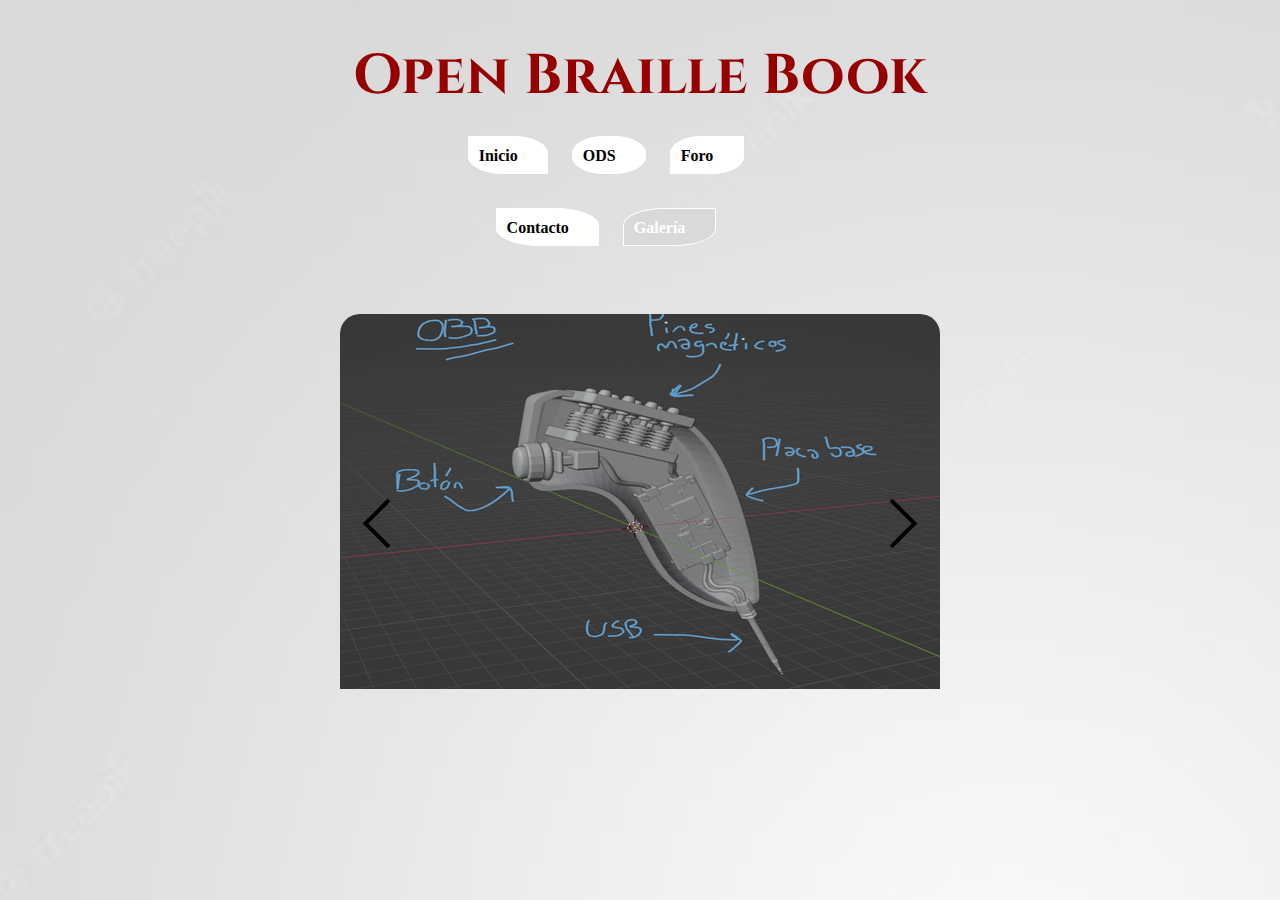
<file: Paginas/Galeria.html>
<!DOCTYPE html>
<html lang="es">
<head>
<title>Galería</title>
<meta charset="UTF-8">
<link rel="preconnect" href="https://fonts.googleapis.com">
<link rel="preconnect" href="https://fonts.gstatic.com" crossorigin>
<link href="https://fonts.googleapis.com/css2?family=Cinzel&display=swap" rel="stylesheet">
<link rel="stylesheet" type="text/css" href="../CSS/Galeria.css" />

</head>
<style> 
</style>
<body>
<header> 
	<p>
		<h1>Open Braille Book</h1> 
	</p>
</header>

<nav>
  		<ul>
    		 <a href="../index.html"><li class="izquierda">Inicio</li></a>
    	 	 <a href="../Paginas/Casas.html"><li class="centro">ODS</li></a>
    		 <a href="../Paginas/Personajes.html" ><li class="derecha">Foro</li></a>
		<br></br>
		<br></br>
    		 <a href="../Paginas/Citas.html"><li class="izquierda">Contacto</li></a>
    	 	 <a href="../Paginas/Galeria.html" id="enlace"><li class="derecha" id="selec">Galería</li></a>
 		</ul>
</nav>

<div class="slider-container">
  <div class="slider">
    <div class="slides">
      <div id="slides__1" class="slide">
        <span class="slide__text"><img src="../Fotos/Galeria/obb1.png"></p></span>
        <a class="slide__prev" href="#slides__9" title="Next"></a>
        <a class="slide__next" href="#slides__2" title="Next"></a>
      </div>
      <div id="slides__2" class="slide">
        <span class="slide__text"><img src="../Fotos/Galeria/obb2.png"></span>
        <a class="slide__prev" href="#slides__1" title="Prev"></a>
        <a class="slide__next" href="#slides__3" title="Next"></a>
      </div>
      <div id="slides__3" class="slide">
        <span class="slide__text"><img src="../Fotos/Galeria/obb3.png"></span>
        <a class="slide__prev" href="#slides__2" title="Prev"></a>
        <a class="slide__next" href="#slides__4" title="Next"></a>
      </div>
      <div id="slides__4" class="slide">
        <span class="slide__text"><img src="../Fotos/Galeria/obb4.png"></span>
        <a class="slide__prev" href="#slides__3" title="Prev"></a>
        <a class="slide__next" href="#slides__5" title="Prev"></a>
      </div>
		<div id="slides__5" class="slide">
        <span class="slide__text"><img src="../Fotos/Galeria/obb5.png"></span>
        <a class="slide__prev" href="#slides__4" title="Prev"></a>
        <a class="slide__next" href="#slides__6" title="Prev"></a>
      </div>
      <div id="slides__6" class="slide">
        <span class="slide__text"><img src="../Fotos/Galeria/obb6.png"></span>
        <a class="slide__prev" href="#slides__5" title="Prev"></a>
        <a class="slide__next" href="#slides__7" title="Prev"></a>
      </div>
		  <div id="slides__7" class="slide">
        <span class="slide__text"><img src="../Fotos/Galeria/obb7.png"></span>
        <a class="slide__prev" href="#slides__6" title="Prev"></a>
        <a class="slide__next" href="#slides__8" title="Prev"></a>
      </div>
      <div id="slides__8" class="slide">
        <span class="slide__text"><img src="../Fotos/Galeria/obb8.png"></span>
        <a class="slide__prev" href="#slides__7" title="Prev"></a>
        <a class="slide__next" href="#slides__9" title="Prev"></a>
      </div>
      <div id="slides__9" class="slide">
        <span class="slide__text"><img src="../Fotos/Galeria/obb9.png"></span>
        <a class="slide__prev" href="#slides__8" title="Prev"></a>
        <a class="slide__next" href="#slides__1" title="Prev"></a>
      </div>
    </div>
    <div class="slider__nav">
     
    </div>
  </div>
</div>

</body>
</html>
</file>
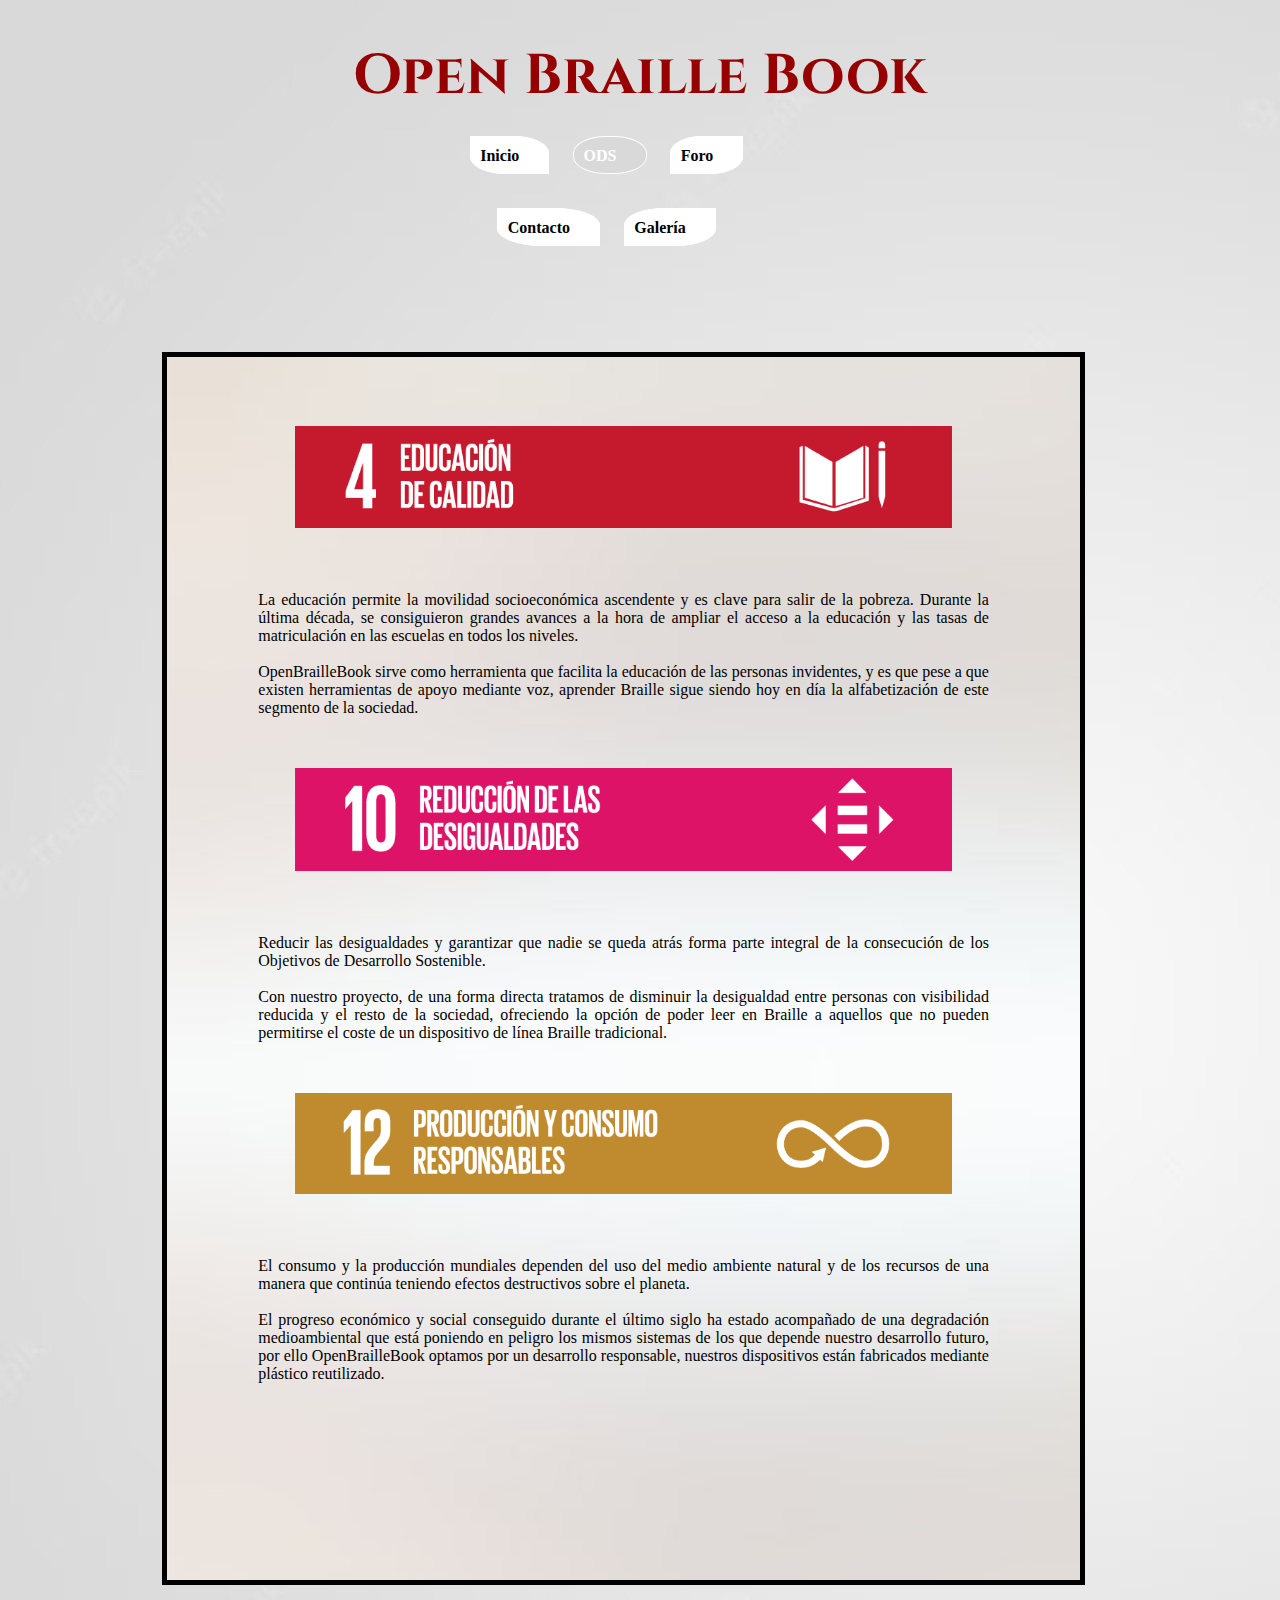
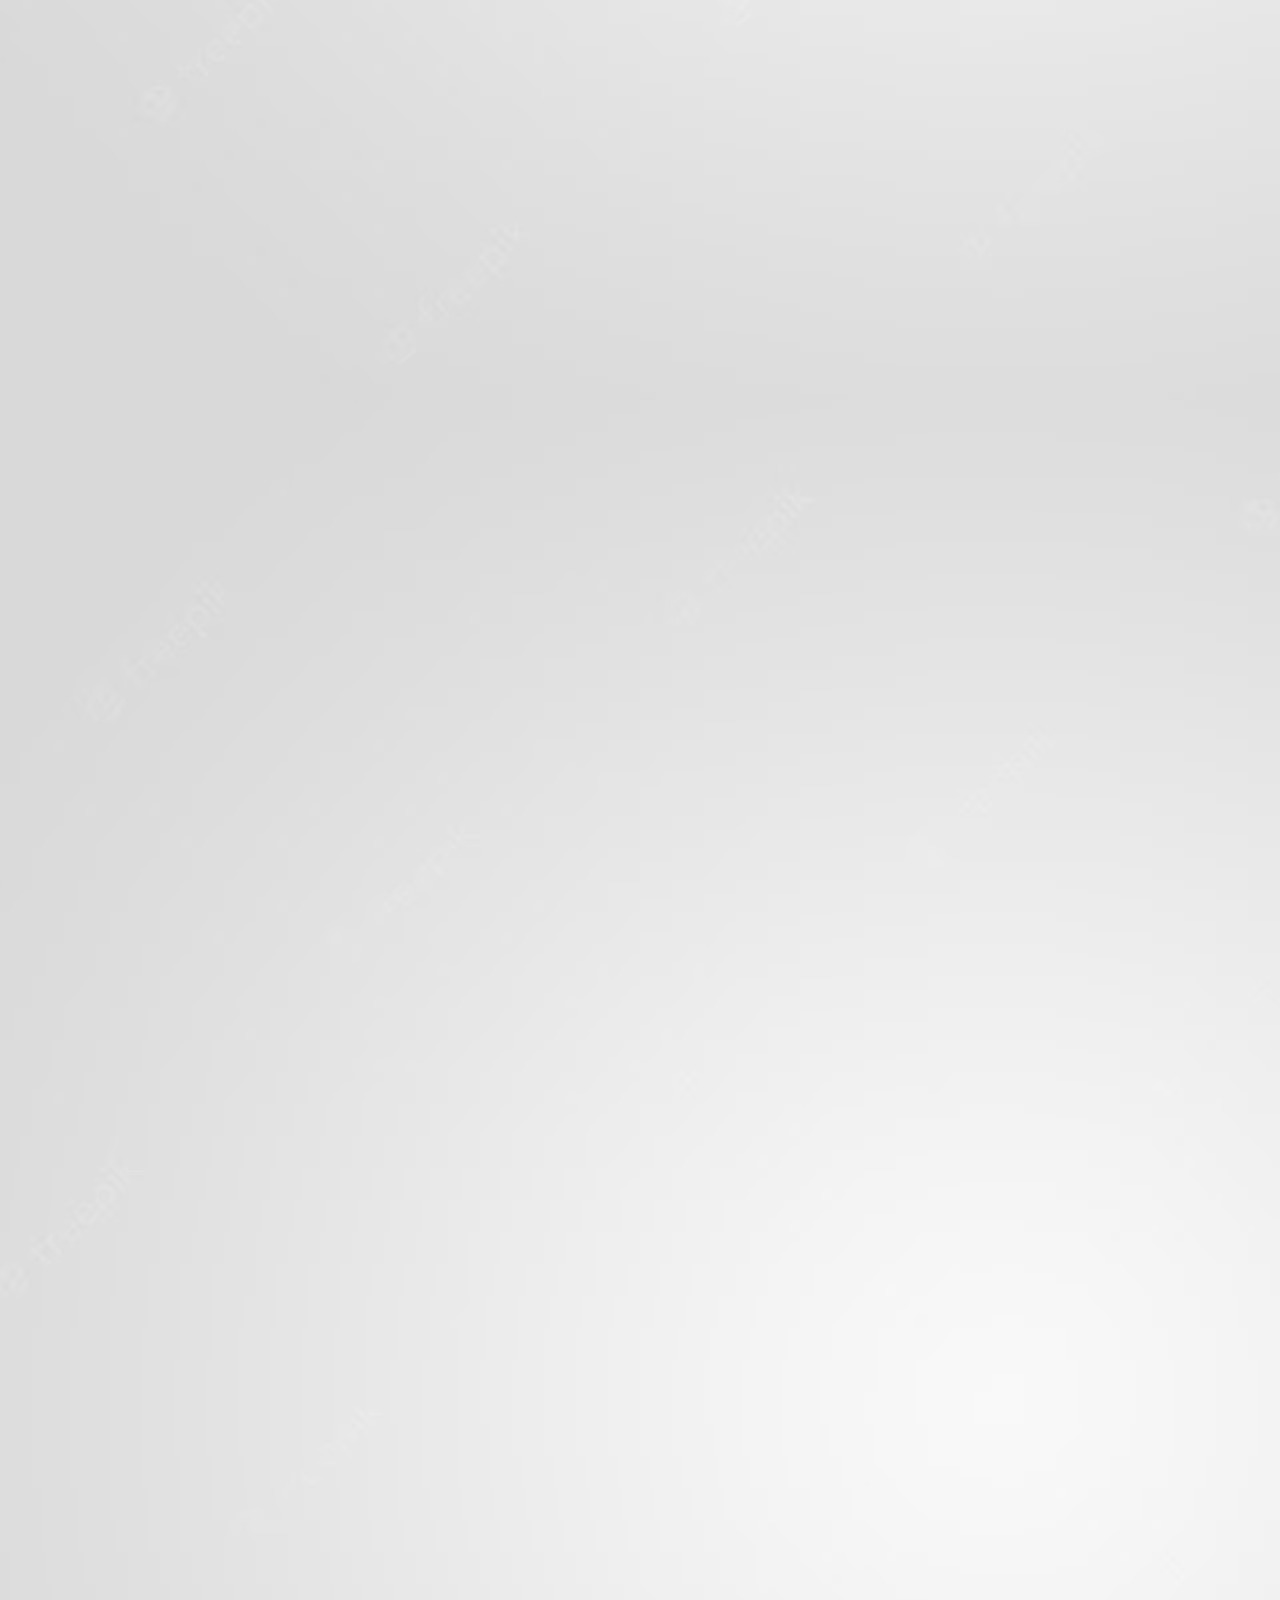
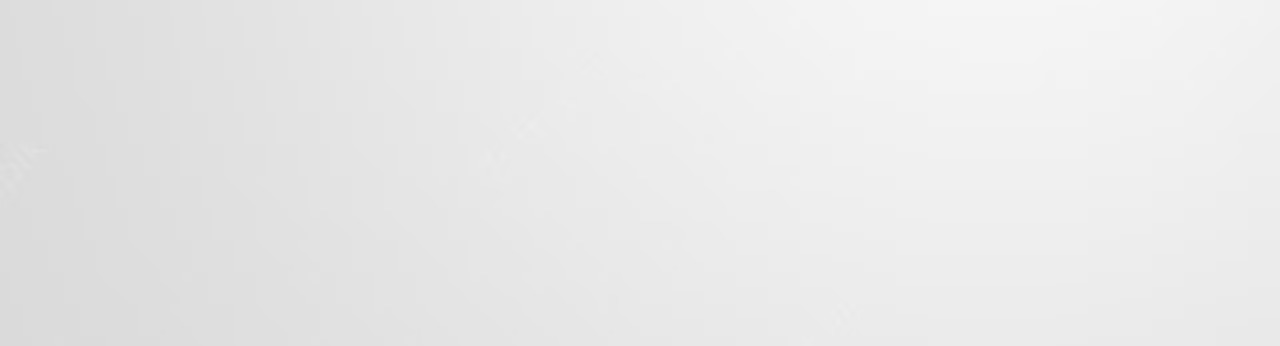
<file: Paginas/ods.html>
<!DOCTYPE html>
<html lang="es">
<head>
<title>Casas</title>
<meta charset="UTF-8">
<link rel="preconnect" href="https://fonts.googleapis.com">
<link rel="preconnect" href="https://fonts.gstatic.com" crossorigin>
<link href="https://fonts.googleapis.com/css2?family=Cinzel&display=swap" rel="stylesheet">
<link rel="stylesheet" type="text/css" href="../CSS/Casas.css" />
</head>
<style> 
</style>
<body>
<header> 
	<p>
		<h1>Open Braille Book</h1> 
	</p>
</header>

<nav>
  		<ul>
    		 <a href="../index.html"><li class="izquierda">Inicio</li></a>
    	 	 <a href="../Paginas/ods.html" id="enlace"><li class="centro" id="selec">ODS</li></a>
    		 <a href="../Paginas/foro.html" ><li class="derecha">Foro</li></a>
		<br></br>
		<br></br>
    		 <a href="../Paginas/contacto.html"><li class="izquierda">Contacto</li></a>
    	 	 <a href="../Paginas/galeria.html"><li class="derecha">Galería</li></a>
 		</ul>
</nav>

<main>
	<h1 id="tit"><br>
	<br></h1>
	
<div id="bio"> 

      <p id="arriba2">
		</p>
		
     <h1 class="novelas"><p id="arriba2"><img class="ods" src="../Fotos/Fondos/ods4.png"><br>
     
	  </h1>
	   <div class="tlt">La educación permite la movilidad socioeconómica ascendente y es clave para salir de la pobreza. Durante la última década, se consiguieron grandes avances a la hora de ampliar el acceso a la educación y las tasas de matriculación en las escuelas en todos los niveles.

<br><br>OpenBrailleBook sirve como herramienta que facilita la educación de las personas invidentes, y es que pese a que existen herramientas de apoyo mediante voz, aprender Braille sigue siendo hoy en día la alfabetización de este segmento de la sociedad.


		</div>
		
<h1 class="novelas"><p id="arriba2"><img class="ods" src="../Fotos/Fondos/ods10.png"><br>
     
	  </h1>
		<div class="tlt">Reducir las desigualdades y garantizar que nadie se queda atrás forma parte integral de la consecución de los Objetivos de Desarrollo Sostenible.

<br><br>Con nuestro proyecto, de una forma directa tratamos de disminuir la desigualdad entre personas con visibilidad reducida  y el resto de la sociedad, ofreciendo la opción de poder leer en Braille a aquellos que no pueden permitirse el coste de un dispositivo de línea Braille tradicional.



		</div>

		<h1 class="novelas"><p id="arriba2"><img class="ods" src="../Fotos/Fondos/ods12.png"><br>
     
	  </h1>	
		
		<div class="tlt">El consumo y la producción mundiales dependen del uso del medio ambiente natural y de los recursos de una manera que continúa teniendo efectos destructivos sobre el planeta.
<br><br>El progreso económico y social conseguido durante el último siglo ha estado acompañado de una degradación medioambiental que está poniendo en peligro los mismos sistemas de los que depende nuestro desarrollo futuro, por ello OpenBrailleBook optamos por un desarrollo responsable, nuestros dispositivos están fabricados mediante plástico reutilizado.

</div>
		<p class="recom"><br>
		
		</p>		
		
	  	<p id="int">
	  	
	  	</p>
	  	<p id="int">
	  
	  	</p>
	  	<p id="int">
	  	</p>
	  	  
	  
	</div>
</main>



</body>
</html>
</file>
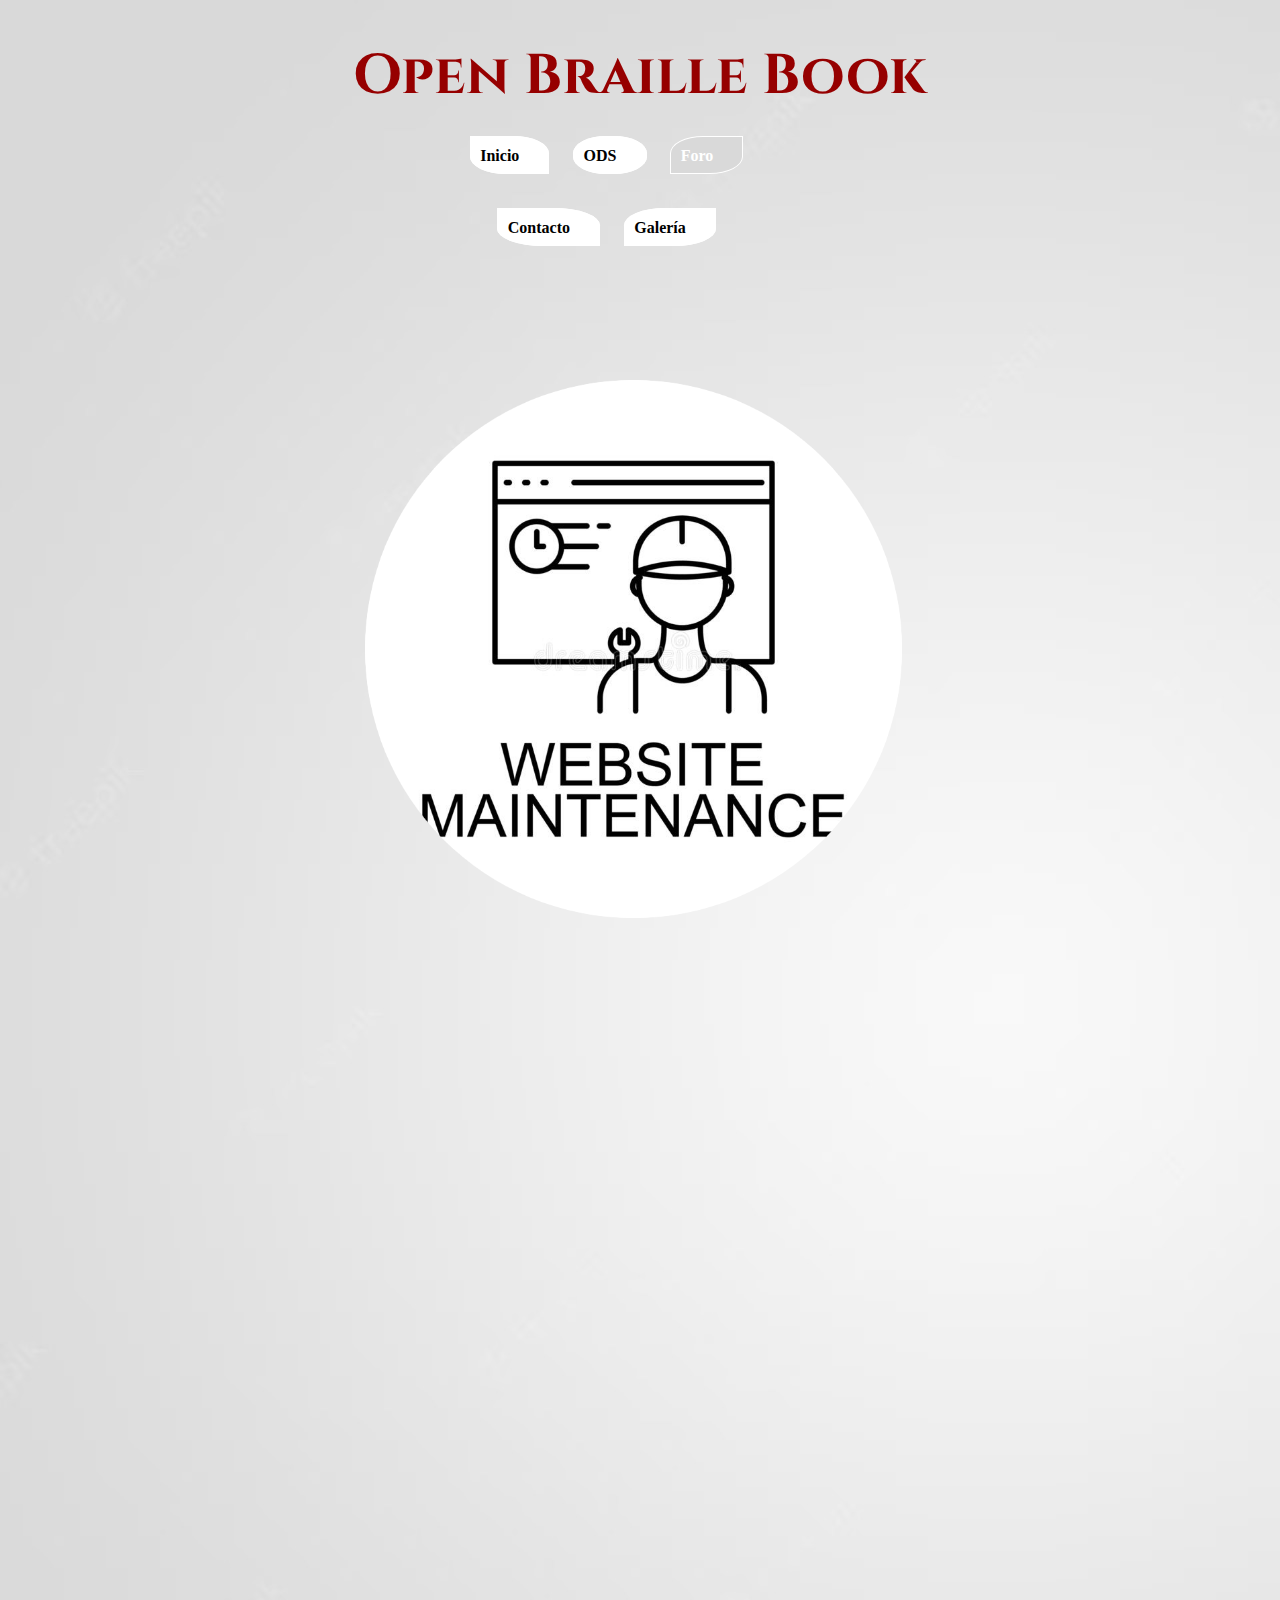
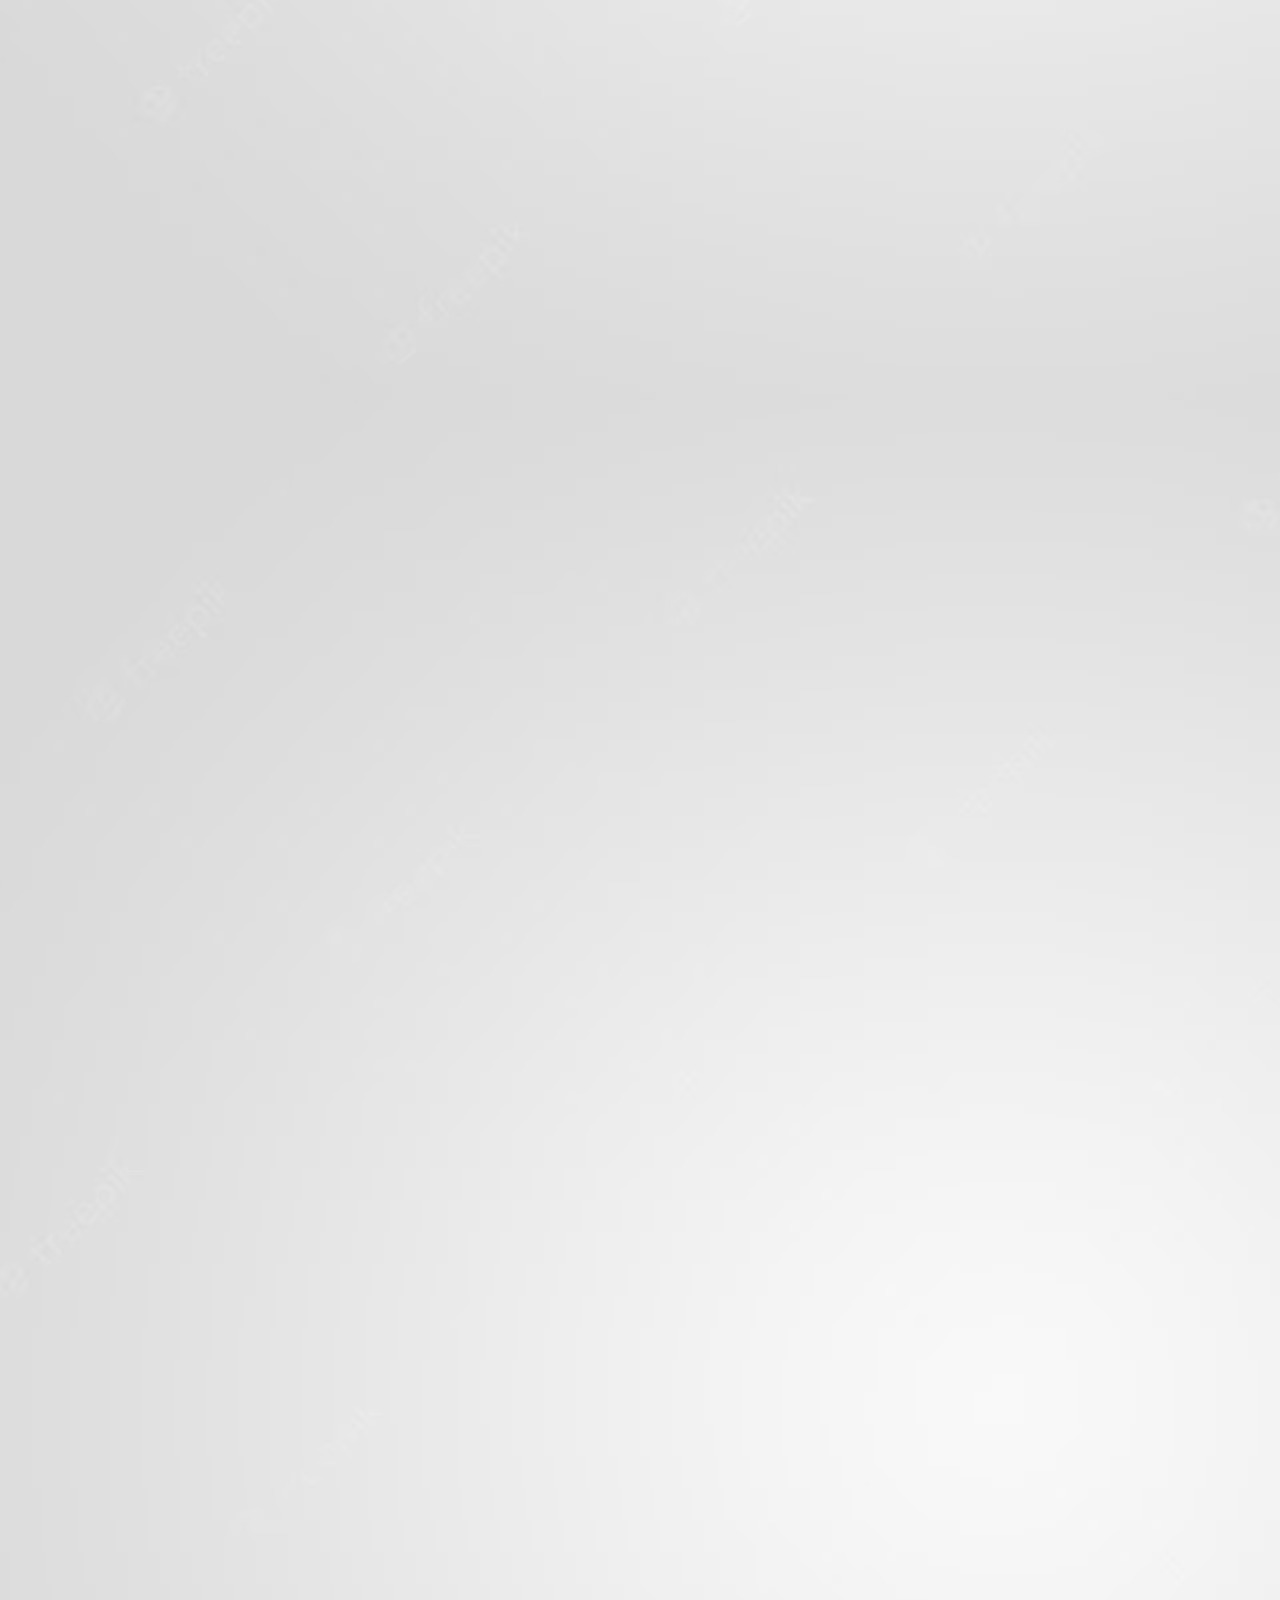
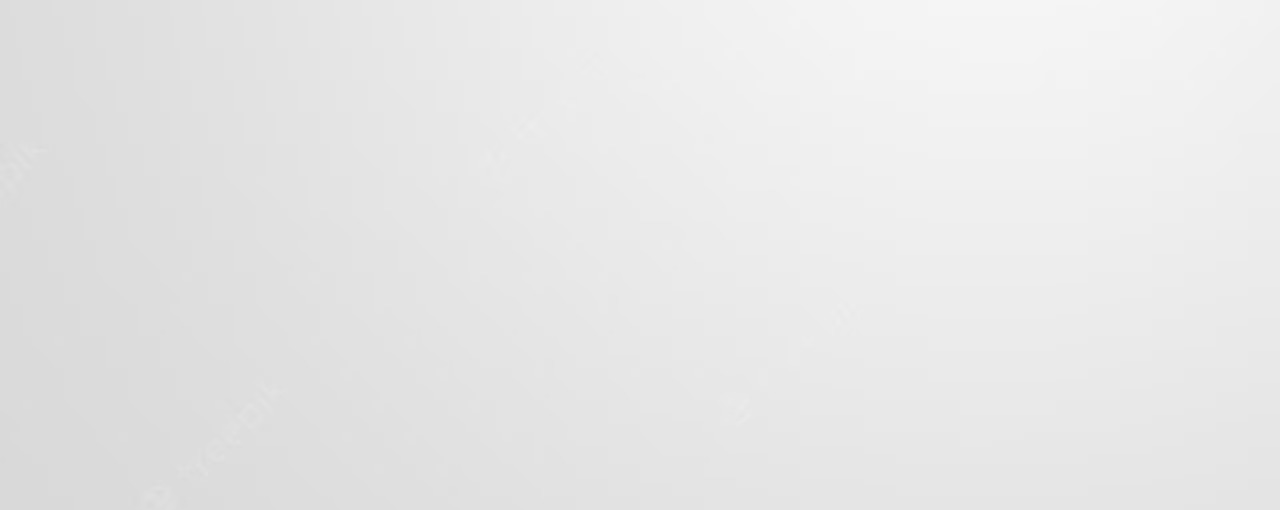
<file: Paginas/Personajes.html>
<!DOCTYPE html>
<html lang="es">
<head>
<title>Casas</title>
<meta charset="UTF-8">
<link rel="preconnect" href="https://fonts.googleapis.com">
<link rel="preconnect" href="https://fonts.gstatic.com" crossorigin>
<link href="https://fonts.googleapis.com/css2?family=Cinzel&display=swap" rel="stylesheet">
<link rel="stylesheet" type="text/css" href="../CSS/Personajes.css" />
</head>
<style> 
</style>
<body>
<header> 
	<p>
		<h1>Open Braille Book</h1> 
	</p>
</header>

<nav>
  		<ul>
    		 <a href="../index.html"><li class="izquierda">Inicio</li></a>
    	 	 <a href="../Paginas/Casas.html" ><li class="centro" >ODS</li></a>
    		 <a href="../Paginas/Personajes.html" id="enlace"><li id="selec" class="derecha">Foro</li></a>
		<br></br>
		<br></br>
    		 <a href="../Paginas/Citas.html"><li class="izquierda">Contacto</li></a>
    	 	 <a href="../Paginas/Galeria.html"><li class="derecha">Galería</li></a>
 		</ul>
</nav>

<main>
	<div>
	<p id="arriba2"><img id="arriba" src="../Fotos/Fondos/man.png">
		</p>
	</div>
</main>



</body>
</html>
</file>
<file: INDEX.css>
body {
	 background-image: url(Fotos/Fondos/estrellas.jpg); 
	 background-image: cover;
	
     min-height: 100%;

	 }

header h1 {
	 color: #960000 ; 
	 margin-bottom: 0%;
	 text-align: center;
	 font-size: 350%;
	 font-family: 'Cinzel', serif;
	 }

/*header {
	 background-image: url('Fotos/Fondos/cala.png');
	 background-repeat: no-repeat;
	 margin-bottom: 0%; 
	 width: 99%;
	 height: 150px;
	 background-position: 86%;
	 background-size: 9%;
	 }

*/
nav {
	 height: 10px;
	 padding-top: 1px; 
	 padding-left: 5%;
	 width: 80%;
	 text-align: center;
	 height: 35px;
	 }

nav ul {list-style-type: none;
	 color: black;
	 text-align: center;
	 
	 }

nav ul li {
	 display: inline;
	 background-color: white;
	 padding: 1% 3% 1% 1%;
	 margin-left: 2%;
	 text-align: center;
	 font-family: }

nav ul li:hover {
	 background: none;
	 }

nav a:hover {color:#960000;}

nav a {
	 text-decoration: none;
	 font-weight: bold;
	 color: black;
	 text-align: center;
	 }

ul li {background-color: white;}

.izquierda {
	 border-radius: 0% 45% 0% 45%; 
	 border: 1px solid white;
	 text-align: center;
	 }

.derecha {border-radius: 45% 0% 45% 0%;
	 border: 1px solid white;
	 text-align: center;
	 }

.centro {border-radius: 45% 45% 45% 45%;
	 border: 1px solid white;
	 }

#selec {
	 color:white;
	 background-image:url(Fotos/Fondos/estrellas.jpg);
	 border-radius: 0% 45% 0% 45%; 
	 border: 1px solid white;
	 text-align: center;
	 }

#enlace {
	 color: white;
	 }

main {
	 width: 85%;
	 height: 3300px;
	 color: black;
	 margin-left: 7%;
	 margin-top: 0px;
	 margin-bottom: 30px;
	 }

#bio {border: 5px solid black  ;
	 width: 85%;
	
	 position: relative;
	 margin-left: 6.1%;
	 margin-top: 30px;
	 text-align: justify;
	 background-color: white;
	 background-image: url(Fotos/Fondos/f1.jpg);}
	 
#bio p {
	 padding: 1px 5% 1px 5%;
		}

#intro {
	 font-size: 20px;
	 margin-top: 45px;
	 margin-left: 15%;
	 margin-right: 15%;} 

#int {
	 font-size: 20px;
	 margin-top: 45px;
	 } 

main div a {
	 text-decoration: none;
	 color: white;
	 font-weight: bold;
	 border: 0px solid white;
	 border-radius: 100% ;
	 }

#tit {
	 color: 960000; 
	 margin-bottom: 50px;
	 margin-top: 50px;
	 width: 100%;
	 text-align: center;
	 font-size: 200%;
	 font-family: 'Cinzel', serif;
	 }

#iz1  {
	 width: 190px;
	 height: 293px;
     float: left;
	 margin-bottom: 40px;
	 margin-left: 15%;
	 margin-top: 50px;
	 border-radius: 10% 0% 0% 0%;
	 }

#der1   {
	 width: 190px;
	 height: 293px;
     float: right;
	 margin-bottom: 40px;
	 margin-right: 15%;
	 margin-top: 50px;
	 border-radius: 0% 10% 0% 0%;}
	 
	 
#iz2  {
	 width: 190px;
	 height: 293px;
     float: left;
	 margin-bottom: 60px;
	 margin-left: 15%;
	 margin-top: 35px;
	 border-radius: 0% 0% 0% 10%;
	 }

#der2   {
	 width: 190px;
	 height: 293px;
     float: right;
	 margin-bottom: 60px;
	 margin-right: 15%;
	 margin-top: 35px;
	 border-radius: 0% 0% 10% 0%;}

.novelas {
	 color: black; 
	 margin-bottom: 50px;
	 width: 100%;
	 text-align: center;
	 margin-top: 50px;
	 font-size: 200%;
	 font-family: 'Cinzel', serif;
	 }


.recom {
	 font-style: italic;
	 text-align: center;
	 }
#tamsyn {
	 height: 359;
	 width: 300;
	 margin-left: 27%;
	 border: 3px double black;
	 padding: 0px 3% 0px 3%;
	 border-width: 0px 3px 0px 3px;
	 margin-top: 0px;}

#tamsyn2 {text-align: middle;}


#arriba {
	 width: 150px;
	 height: 150px;
	 margin-top: 50px;
}

#arriba2 {text-align: center;
width: 91%;}

#centro {text-align: center;
}

.tlt {border: 0px solid black;
	height: 50%x;
	text-align: justify;
	margin-left: 10%;
	margin-right: 10% 
}
</file>
<file: CSS/Casas.css>
body {
	 background-image: url(../Fotos/Fondos/estrellas.jpg); 
	 background-image: cover;
	 min-height: 100%;
	 }

header h1 {
	 color: #960000 ; 
	 margin-bottom: 0%;
	 text-align: center;
	 font-size: 350%;
	 font-family: 'Cinzel', serif;
	 }

/*header {
	 background-image: url('Fotos/Fondos/cala.png');
	 background-repeat: no-repeat;
	 margin-bottom: 0%; 
	 width: 99%;
	 height: 150px;
	 background-position: 86%;
	 background-size: 9%;
	 }

*/
nav {
	 height: 10px;
	 padding-top: 1px; 
	 padding-left: 5%;
	 width: 80%;
	 text-align: center;
	 height: 35px;
	 }

nav ul {list-style-type: none;
	 color: black;
	 text-align: center;
	 
	 }

nav ul li {
	 display: inline;
	 background-color: white;
	 padding: 1% 3% 1% 1%;
	 margin-left: 2%;
	 text-align: center;
	 font-family: }

nav ul li:hover {
	 background: none;
	 }

nav a:hover {color:#960000;}

nav a {
	 text-decoration: none;
	 font-weight: bold;
	 color: black;
	 text-align: center;
	 }

ul li {background-color: white;
text-align: center;}


.izquierda {
	 border-radius: 0% 45% 0% 45%; 
	 border: 1px solid white;
	 text-align: center;
	 }

.derecha {border-radius: 45% 0% 45% 0%;
	 border: 1px solid white;
	 text-align: center;
	 }

.centro {border-radius: 45% 45% 45% 45%;
	 border: 1px solid white;
	 text-align: center;
	 }

#selec {
	 color:white;
	 background-image:url(../Fotos/Fondos/estrellas.jpg);
	 border-radius: 45% 45% 45% 45%; 
	 border: 1px solid white;
	 text-align: center;
	 }

#enlace {
	 color: white;
	 }


main {
	 width: 85%;
	 height: 3300px;
	 color: black;
	 margin-left: 7%;
	 margin-top: 0px;
	 margin-bottom: 30px;
	 }

#bio {border: 5px solid black  ;
	 width: 85%;
	 position: relative;
	 margin-left: 6.1%;
	 margin-top: 30px;
	 text-align: justify;
	 background-color: white;
	 background-image: url(../Fotos/Fondos/f1.jpg);}
	 
#bio p {
	 padding: 1px 5% 1px 5%;
		}

#intro {
	 font-size: 20px;
	 margin-top: 45px;
	 margin-left: 15%;
	 margin-right: 15%;} 

#int {
	 font-size: 20px;
	 margin-top: 45px;
	 } 

main div a {
	 text-decoration: none;
	 color: white;
	 font-weight: bold;
	 border: 0px solid white;
	 border-radius: 100% ;
	 }

#tit {
	 color: 960000; 
	 margin-bottom: 50px;
	 margin-top: 50px;
	 width: 100%;
	 text-align: center;
	 font-size: 200%;
	 font-family: 'Cinzel', serif;
	 }

#iz1  {
	 width: 190px;
	 height: 293px;
     float: left;
	 margin-bottom: 40px;
	 margin-left: 15%;
	 margin-top: 50px;
	 border-radius: 10% 0% 0% 0%;
	 }

#der1   {
	 width: 190px;
	 height: 293px;
     float: right;
	 margin-bottom: 40px;
	 margin-right: 15%;
	 margin-top: 50px;
	 border-radius: 0% 10% 0% 0%;}
	 
	 
#iz2  {
	 width: 190px;
	 height: 293px;
     float: left;
	 margin-bottom: 60px;
	 margin-left: 15%;
	 margin-top: 35px;
	 border-radius: 0% 0% 0% 10%;
	 }

#der2   {
	 width: 190px;
	 height: 293px;
     float: right;
	 margin-bottom: 60px;
	 margin-right: 15%;
	 margin-top: 35px;
	 border-radius: 0% 0% 10% 0%;}

.novelas {
	 color: black; 
	 margin-bottom: 50px;
	 width: 100%;
	 text-align: center;
	 margin-top: 50px;
	 font-size: 200%;
	 font-family: 'Cinzel', serif;
	 }


.recom {
	 font-style: italic;
	 text-align: center;
	 }
#tamsyn {
	 height: 359;
	 width: 300;
	 margin-left: 27%;
	 border: 3px double black;
	 padding: 0px 3% 0px 3%;
	 border-width: 0px 3px 0px 3px;
	 margin-top: 0px;}

#tamsyn2 {text-align: middle;}


#arriba {
	 width: 150px;
	 height: 150px;
	 margin-top: 50px;
}

.ods {width:80%; 
 height: auto;
 
 text-align: center;
}

.tlt {border: 0px solid black;
	height: 50%x;
	text-align: justify;
	margin-left: 10%;
	margin-right: 10% 
}
</file>
<file: CSS/Citas.css>
body {
	 background-image: url(../Fotos/Fondos/estrellas.jpg); 
	 background-image: cover;
	 min-height: 100%;
	 }

header h1 {
	 color: #960000 ; 
	 margin-bottom: 0%;
	 text-align: center;
	 font-size: 350%;
	 font-family: 'Cinzel', serif;
	 }

/*header {
	 background-image: url('Fotos/Fondos/cala.png');
	 background-repeat: no-repeat;
	 margin-bottom: 0%; 
	 width: 99%;
	 height: 150px;
	 background-position: 86%;
	 background-size: 9%;
	 }

*/
nav {
	 height: 10px;
	 padding-top: 1px; 
	 padding-left: 5%;
	 width: 80%;
	 text-align: center;
	 height: 35px;
	 }

nav ul {list-style-type: none;
	 color: black;
	 text-align: center;
	 
	 }

nav ul li {
	 display: inline;
	 background-color: white;
	 padding: 1% 3% 1% 1%;
	 margin-left: 2%;
	 text-align: center;
	 font-family: }

nav ul li:hover {
	 background: none;
	 }

nav a:hover {color:#960000;}

nav a {
	 text-decoration: none;
	 font-weight: bold;
	 color: black;
	 text-align: center;
	 }

ul li {background-color: white;
text-align: center;}


.izquierda {
	 border-radius: 0% 45% 0% 45%; 
	 border: 1px solid white;
	 text-align: center;
	 }

.derecha {border-radius: 45% 0% 45% 0%;
	 border: 1px solid white;
	 text-align: center;
	 }

.centro {border-radius: 45% 45% 45% 45%;
	 border: 1px solid white;
	 text-align: center;
	 }

#selec {
	 color:white;
	 background-image:url(../Fotos/Fondos/estrellas.jpg);
	 border-radius: 45% 45% 45% 45%; 
	 border: 1px solid white;
	 text-align: center;
	 }

#enlace {
	 color: white;
	 }


main {
	 width: 85%;
	 height: 3300px;
	 color: black;
	 margin-left: 7%;
	 margin-top: 0px;
	 margin-bottom: 30px;
	 }

#bio {border: 5px solid black  ;
	 width: 85%;
	 position: relative;
	 margin-left: 6.1%;
	 margin-top: 30px;
	 text-align: justify;
	 background-color: white;
	 background-image: url(../Fotos/Fondos/f1.jpg);}
	 
#bio p {
	 padding: 1px 5% 1px 5%;
		}

#intro {
	 font-size: 20px;
	 margin-top: 45px;
	 margin-left: 15%;
	 margin-right: 15%;} 

#int {
	 font-size: 20px;
	 margin-top: 45px;
	 } 

main div a {
	 text-decoration: none;
	 color: white;
	 font-weight: bold;
	 border: 0px solid white;
	 border-radius: 100% ;
	 }

#tit {
	 color: 960000; 
	 margin-bottom: 50px;
	 margin-top: 50px;
	 width: 100%;
	 text-align: center;
	 font-size: 200%;
	 font-family: 'Cinzel', serif;
	 }

#iz1  {
	 width: 190px;
	 height: 293px;
     float: left;
	 margin-bottom: 40px;
	 margin-left: 15%;
	 margin-top: 50px;
	 border-radius: 10% 0% 0% 0%;
	 }

#der1   {
	 width: 190px;
	 height: 293px;
     float: right;
	 margin-bottom: 40px;
	 margin-right: 15%;
	 margin-top: 50px;
	 border-radius: 0% 10% 0% 0%;}
	 
	 
#iz2  {
	 width: 190px;
	 height: 293px;
     float: left;
	 margin-bottom: 60px;
	 margin-left: 15%;
	 margin-top: 35px;
	 border-radius: 0% 0% 0% 10%;
	 }

#der2   {
	 width: 190px;
	 height: 293px;
     float: right;
	 margin-bottom: 60px;
	 margin-right: 15%;
	 margin-top: 35px;
	 border-radius: 0% 0% 10% 0%;}

.novelas {
	 color: black; 
	 margin-bottom: 50px;
	 width: 100%;
	 text-align: center;
	 margin-top: 50px;
	 font-size: 200%;
	 font-family: 'Cinzel', serif;
	 }


.recom {
	 font-style: italic;
	 text-align: center;
	 }
#tamsyn {
	 height: 359;
	 width: 300;
	 margin-left: 27%;
	 border: 3px double black;
	 padding: 0px 3% 0px 3%;
	 border-width: 0px 3px 0px 3px;
	 margin-top: 0px;}

#tamsyn2 {text-align: middle;}


#arriba {
	 width: 150px;
	 height: 150px;
	 margin-top: 50px;
}

.ods {width:80%; 
 height: auto;
 
 text-align: center;
}

.tlt {border: 0px solid black;
	height: 50%x;
	text-align: justify;
	margin-left: 10%;
	margin-right: 10% 
}

.contact_form{  
  width: 80%; 
  height: auto;
  margin: 5% auto;
  border-radius: 10px;  
  padding-top: 10%;
  padding-bottom: 20px;  
  background-image: url(../Fotos/Fondos/f1.jpg); 
  padding-left: 30px; 
}
</file>
<file: CSS/Personajes.css>
body {
	 background-image: url(../Fotos/Fondos/estrellas.jpg); 
	 background-image: cover;
	 min-height: 100%;
	 }

header h1 {
	 color: #960000 ; 
	 margin-bottom: 0%;
	 text-align: center;
	 font-size: 350%;
	 font-family: 'Cinzel', serif;
	 }

/*header {
	 background-image: url('Fotos/Fondos/cala.png');
	 background-repeat: no-repeat;
	 margin-bottom: 0%; 
	 width: 99%;
	 height: 150px;
	 background-position: 86%;
	 background-size: 9%;
	 }

*/
nav {
	 height: 10px;
	 padding-top: 1px; 
	 padding-left: 5%;
	 width: 80%;
	 text-align: center;
	 height: 35px;
	 }

nav ul {list-style-type: none;
	 color: black;
	 text-align: center;
	 
	 }

nav ul li {
	 display: inline;
	 background-color: white;
	 padding: 1% 3% 1% 1%;
	 margin-left: 2%;
	 text-align: center;
	 font-family: }

nav ul li:hover {
	 background: none;
	 }

nav a:hover {color:#960000;}

nav a {
	 text-decoration: none;
	 font-weight: bold;
	 color: black;
	 text-align: center;
	 }

ul li {background-color: white;
text-align: center;}


.izquierda {
	 border-radius: 0% 45% 0% 45%; 
	 border: 1px solid white;
	 text-align: center;
	 }

.derecha {border-radius: 45% 0% 45% 0%;
	 border: 1px solid white;
	 text-align: center;
	 }

.centro {border-radius: 45% 45% 45% 45%;
	 border: 1px solid white;
	 text-align: center;
	 }

#selec {
	 color:white;
	 background-image:url(../Fotos/Fondos/estrellas.jpg);
	 border-radius: 45% 0% 45% 0%; 
	 border: 1px solid white;
	 text-align: center;
	 }

#enlace {
	 color: white;
	 }


main {
	 width: 85%;
	 height: 3300px;
	 color: black;
	 margin-left: 7%;
	 margin-top: 0px;
	 margin-bottom: 30px;
	 }

#bio {border: 5px solid black  ;
	 width: 85%;
	 position: relative;
	 margin-left: 6.1%;
	 margin-top: 30px;
	 text-align: justify;
	 background-color: white;
	 background-image: url(../Fotos/Fondos/f1.jpg);}
	 
#bio p {
	 padding: 1px 5% 1px 5%;
		}

#intro {
	 font-size: 20px;
	 margin-top: 45px;
	 margin-left: 15%;
	 margin-right: 15%;} 

#int {
	 font-size: 20px;
	 margin-top: 45px;
	 } 

main div a {
	 text-decoration: none;
	 color: white;
	 font-weight: bold;
	 border: 0px solid white;
	 border-radius: 100% ;
	 }

#tit {
	 color: 960000; 
	 margin-bottom: 50px;
	 margin-top: 50px;
	 width: 100%;
	 text-align: center;
	 font-size: 200%;
	 font-family: 'Cinzel', serif;
	 }

#iz1  {
	 width: 190px;
	 height: 293px;
     float: left;
	 margin-bottom: 40px;
	 margin-left: 15%;
	 margin-top: 50px;
	 border-radius: 10% 0% 0% 0%;
	 }

#der1   {
	 width: 190px;
	 height: 293px;
     float: right;
	 margin-bottom: 40px;
	 margin-right: 15%;
	 margin-top: 50px;
	 border-radius: 0% 10% 0% 0%;}
	 
	 
#iz2  {
	 width: 190px;
	 height: 293px;
     float: left;
	 margin-bottom: 60px;
	 margin-left: 15%;
	 margin-top: 35px;
	 border-radius: 0% 0% 0% 10%;
	 }

#der2   {
	 width: 190px;
	 height: 293px;
     float: right;
	 margin-bottom: 60px;
	 margin-right: 15%;
	 margin-top: 35px;
	 border-radius: 0% 0% 10% 0%;}

.novelas {
	 color: black; 
	 margin-bottom: 50px;
	 width: 100%;
	 text-align: center;
	 margin-top: 50px;
	 font-size: 200%;
	 font-family: 'Cinzel', serif;
	 }


.recom {
	 font-style: italic;
	 text-align: center;
	 }
#tamsyn {
	 height: 359;
	 width: 300;
	 margin-left: 27%;
	 border: 3px double black;
	 padding: 0px 3% 0px 3%;
	 border-width: 0px 3px 0px 3px;
	 margin-top: 0px;}

#tamsyn2 {text-align: middle;}


#arriba {
	 width: 90%;
	 height: 90%;
	 margin-top: 20%;
	 text-align: middle;
	 
  display: block;
  margin-left: auto;
  margin-right: auto;
  width: 50%;
}



.ods {width:80%; 
 height: auto;
 
 text-align: center;
}

.tlt {border: 0px solid black;
	height: 50%x;
	text-align: justify;
	margin-left: 10%;
	margin-right: 10% 
}
</file>
<file: CSS/Galeria.css>
body {
	 background-image: url(../Fotos/Fondos/estrellas.jpg); 
	 background-image: cover;
	 min-height: 100%;
	 }

header h1 {
	 color: #960000 ; 
	 margin-bottom: 0%;
	 text-align: center;
	 font-size: 350%;
	 font-family: 'Cinzel', serif;
	 }

/*header {
	 background-image: url('Fotos/Fondos/cala.png');
	 background-repeat: no-repeat;
	 margin-bottom: 0%; 
	 width: 99%;
	 height: 150px;
	 background-position: 86%;
	 background-size: 9%;
	 }

*/
nav {
	 height: 10px;
	 padding-top: 1px; 
	 padding-left: 5%;
	 width: 80%;
	 text-align: center;
	 height: 35px;
	 }

nav ul {list-style-type: none;
	 color: black;
	 text-align: center;
	 
	 }

nav ul li {
	 display: inline;
	 background-color: white;
	 padding: 1% 3% 1% 1%;
	 margin-left: 2%;
	 text-align: center;
	 font-family: }

nav ul li:hover {
	 background: none;
	 }

nav a:hover {color:#960000;}

nav a {
	 text-decoration: none;
	 font-weight: bold;
	 color: black;
	 text-align: center;
	 }

ul li {background-color: white;
text-align: center;}


.izquierda {
	 border-radius: 0% 45% 0% 45%; 
	 border: 1px solid white;
	 text-align: center;
	 }

.derecha {border-radius: 45% 0% 45% 0%;
	 border: 1px solid white;
	 text-align: center;
	 }

.centro {border-radius: 45% 45% 45% 45%;
	 border: 1px solid white;
	 text-align: center;
	 }

#selec {
	 color:white;
	 background-image:url(../Fotos/Fondos/estrellas.jpg);
	 border-radius: 45% 0% 45% 0%; 
	 border: 1px solid white;
	 text-align: center;
	 }

#enlace {
	 color: white;
	 }


body {
  height: 100%;
  margin: 0px;
}

.slider-container {
  display: flex;
  align-items: center;
  justify-content: center;
  height: 100%;
  margin-top: 10%;
}

.slider {
  width: 100%;
  max-width: 600px;
  height: 400px;
  margin: 20px;
  margin-bottom: 0px;
  text-align: center;
  border-radius: 20px;
  overflow: hidden;
  position: relative;

}

.slides {
  display: flex;
  overflow-x: scroll;
  position: relative;
  scroll-behavior: smooth;
  scroll-snap-type: x mandatory;
}

.slide:nth-of-type(even) {
  background-color: ;
}
.slide:nth-of-type(odd) {
  background-color: ;
}


.slide {
  display: flex;
  justify-content: center;
  align-items: center;
  flex-shrink: 0;
  width: 100%;
  height: 400px;
  scroll-snap-align: center;
  margin-right: 0px;
  box-sizing: border-box;
  background: ;
  transform-origin: center center;
  transform: scale(1);
}

.slide__text {
  font-size: 40px;
  font-weight: bold;
  font-family: sans-serif;
}

.slide a {
  background: none;
  border: none;
}

a.slide__prev,
.slider::before {
  transform: rotate(135deg);
  -webkit-transform: rotate(135deg);
  left: 5%;
}

a.slide__next,
.slider::after {
  transform: rotate(-45deg);
  -webkit-transform: rotate(-45deg);
  right: 5%;
}

.slider::before,
.slider::after,
.slide__prev,
.slide__next {
  position: absolute;
  top: 48%;
  width: 35px;
  height: 35px;
  border: solid black;
  border-width: 0 4px 4px 0;
  padding: 3px;
  box-sizing: border-box;
}

.slider::before,
.slider::after {
  content: "";
  z-index: 1;
  background: none;
  pointer-events: none;
}
</file>
